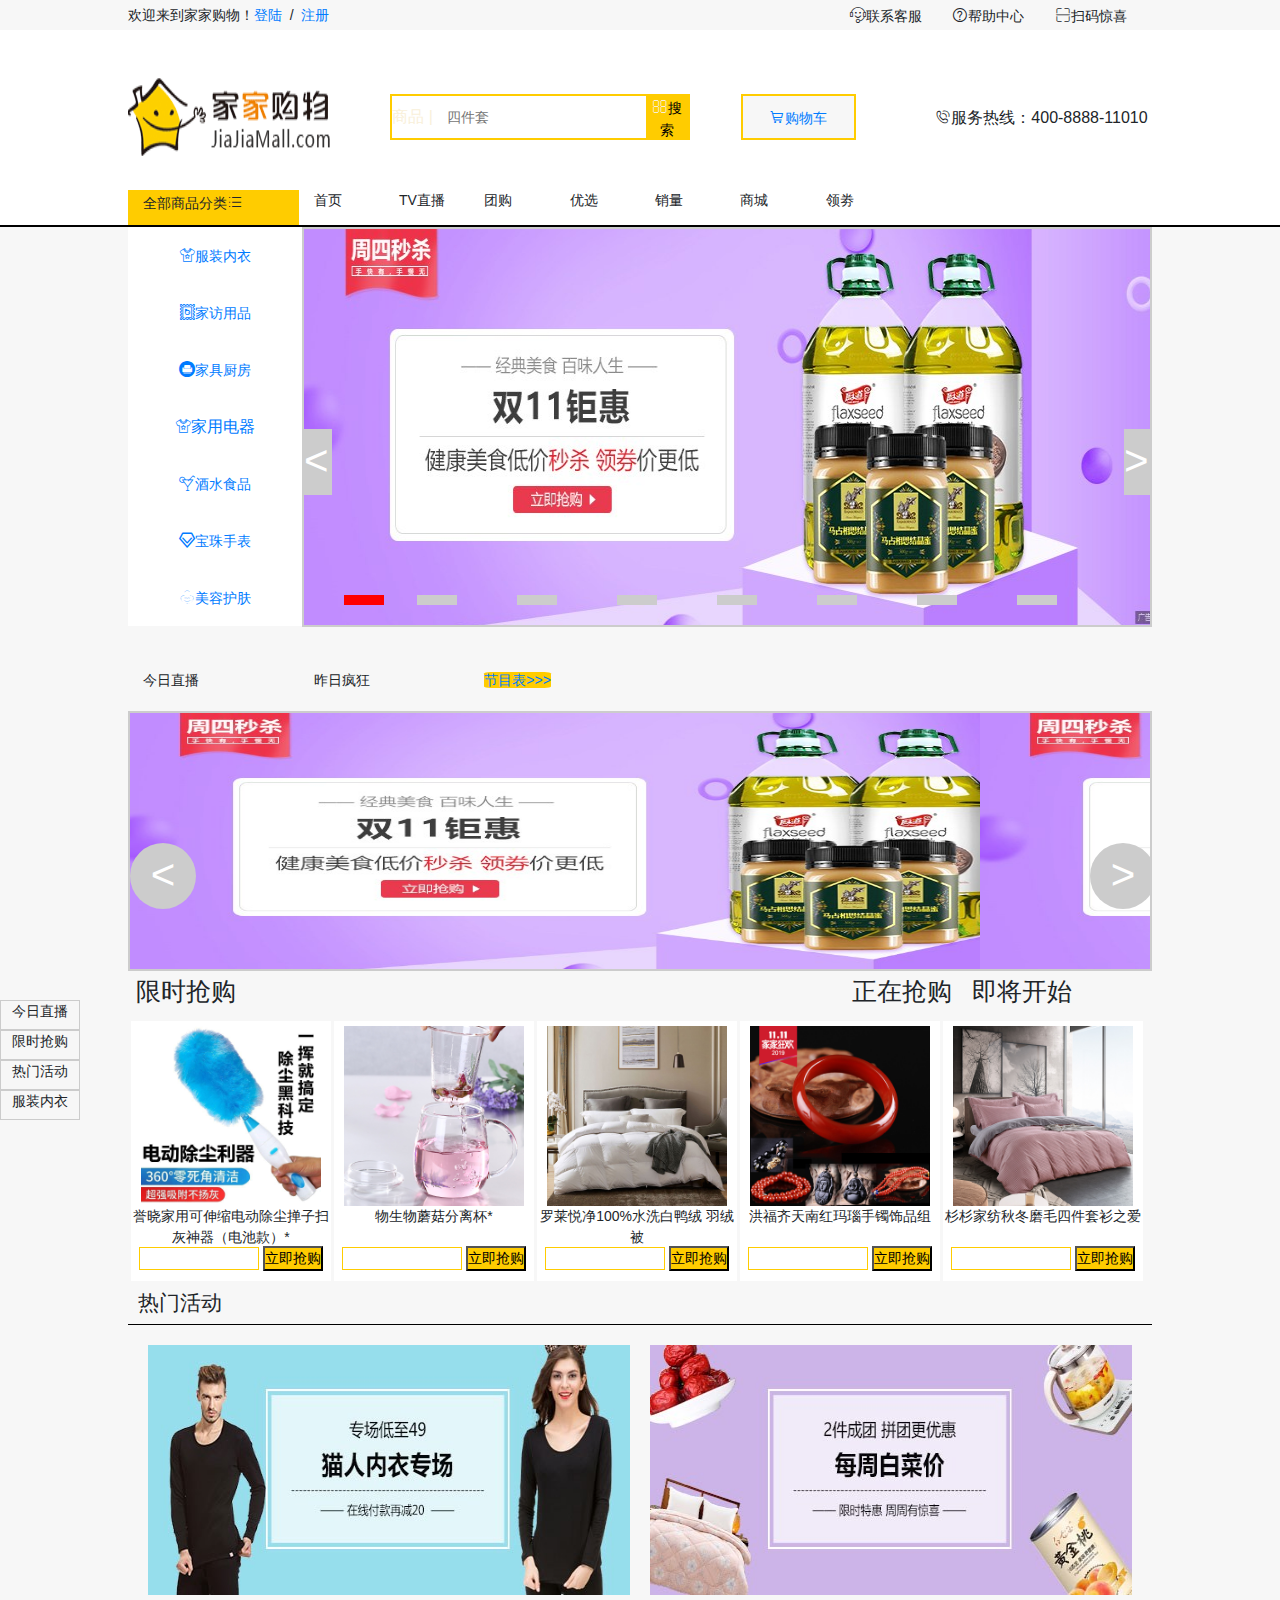
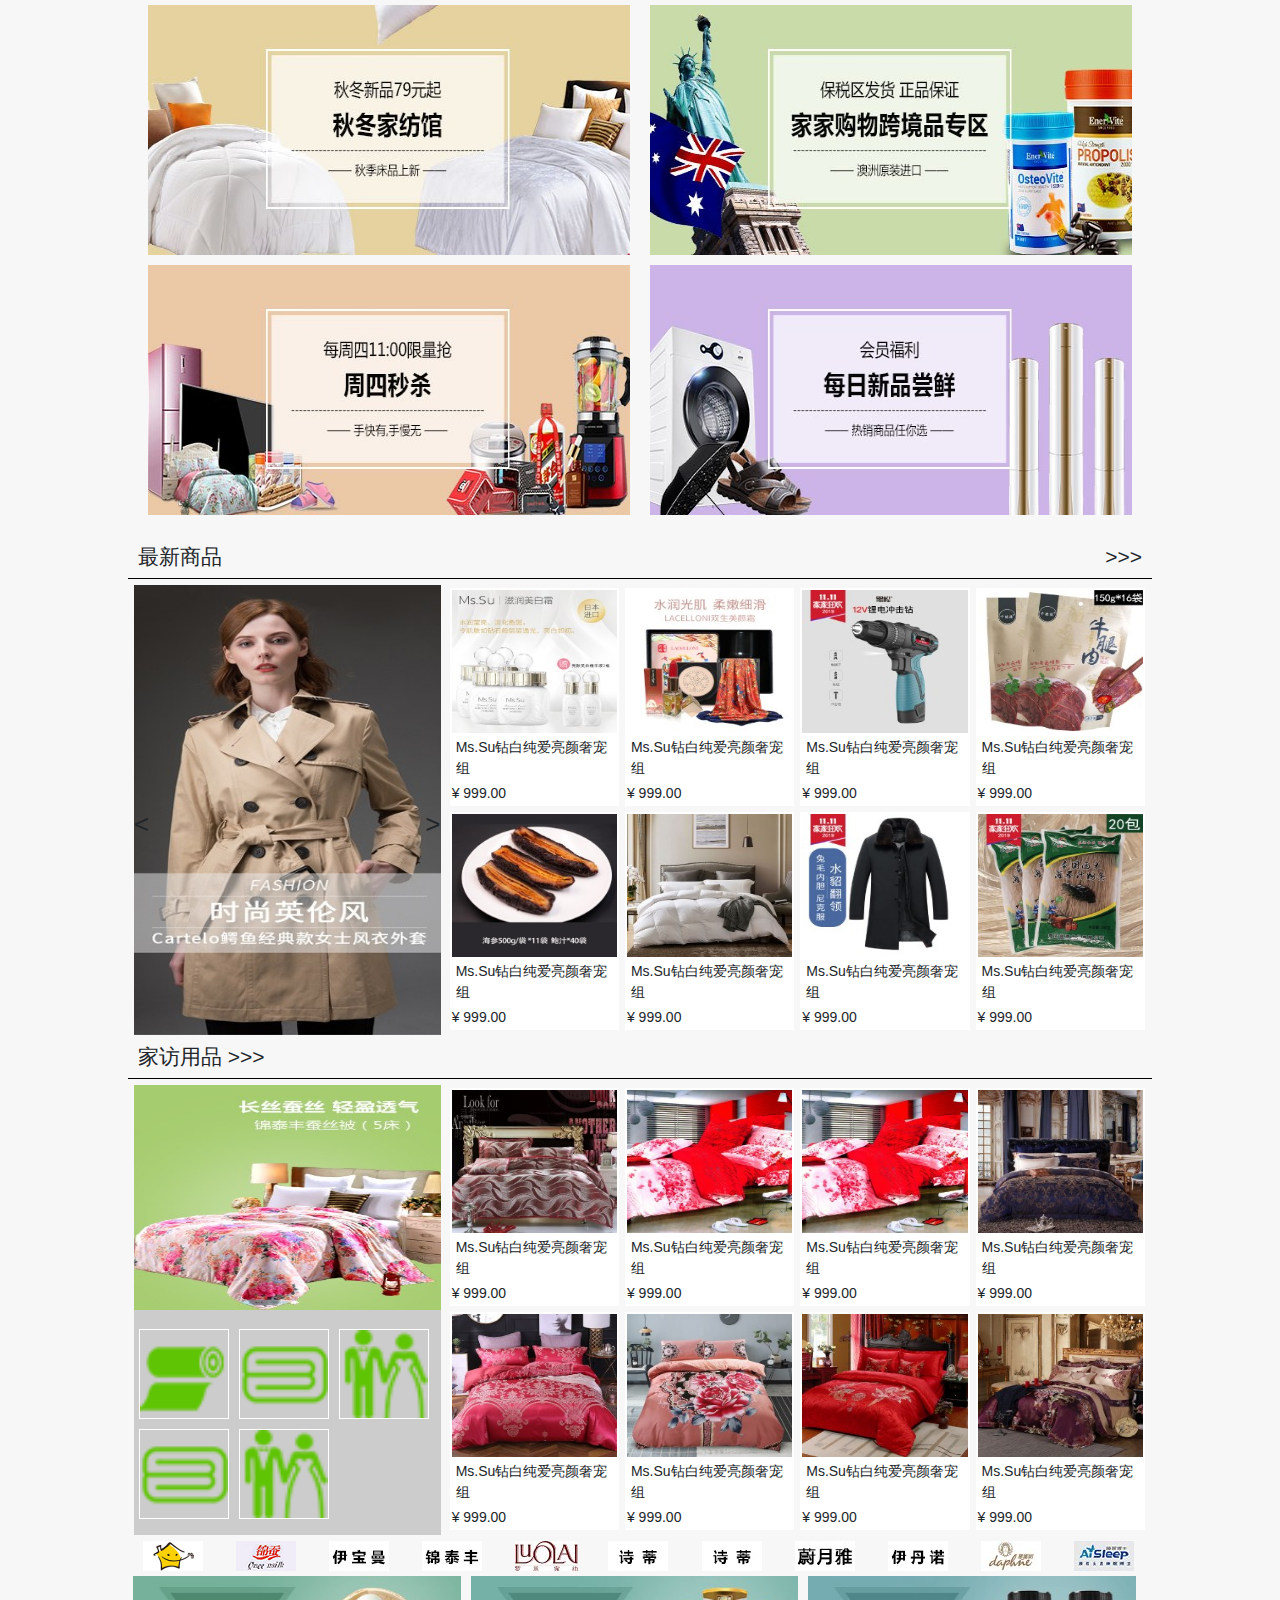
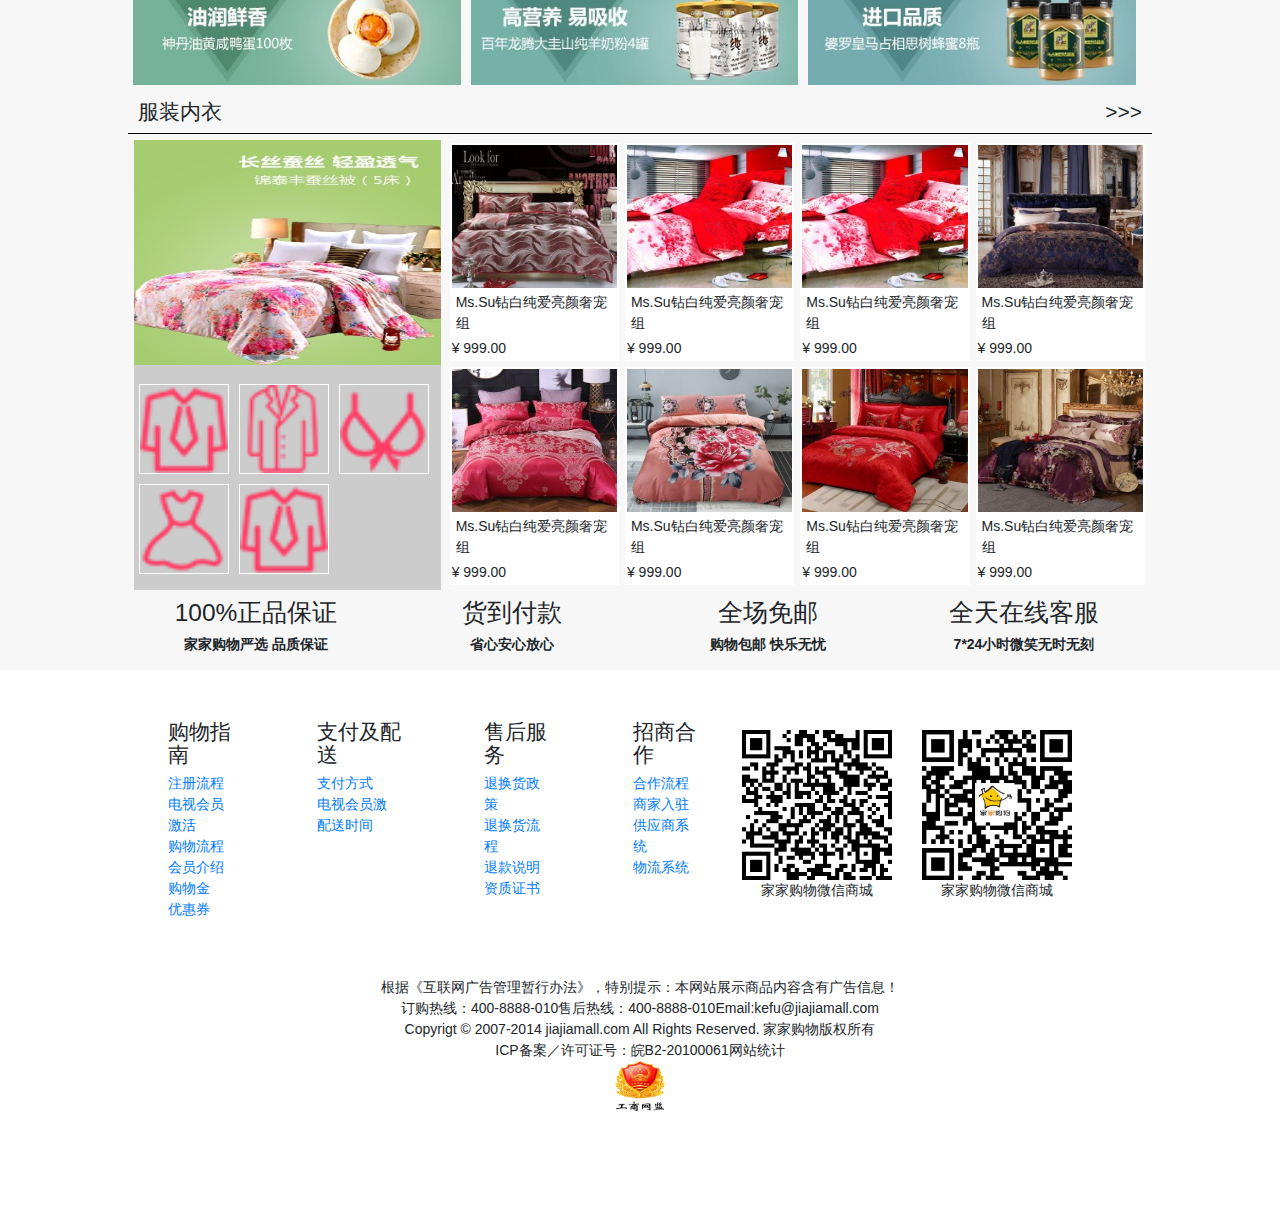
<file: jiajia/index.html>
<!DOCTYPE html>
<html lang="en">

<head>
    <meta charset="UTF-8">
    <meta name="viewport" content="width=device-width, initial-scale=1.0">
    <meta http-equiv="X-UA-Compatible" content="ie=edge">
    <title>index</title>
    <link rel="stylesheet" href="css/index.css">
    <link rel="stylesheet" href="css/bootstrap.css">
    <link rel="stylesheet" href="font_1m9sy6xb2ba/iconfont.css">
    <script src="js/jquery.js"></script>
    <script src="js/jquery.banner.1.2.js"></script>
</head>

<body>
    <!-- 顶部 -->
    <div class="topNav">
        <div class="cont">
            <p class="topUser">
                欢迎来到家家购物！<a href="lang.html">登陆</a>
                &nbsp;/&nbsp;
                <a href="loing.html">注册</a>
            </p>
            <ul class="topLeft">
                <li><i class="iconfont">&#xe637;</i>联系客服</li>
                <li><i class="iconfont">&#xe77c;</i>帮助中心</li>
                <li><i class="iconfont">&#xe65d;</i>扫码惊喜</li>
            </ul>
        </div>
    </div>
    <!-- 搜索框 -->
    <div class="cont  search sea">
        <img src="img/logo.png">
        <div class=" d1 ">
            <form>
                <span>商品<span>&nbsp;|</span></span>
                <input type="text" placeholder="四件套">
                <button type="submit">搜索</button>
            </form>
        </div>
        <span class="car"><a href="#"><i class="iconfont">&#xe63b;</i>购物车</a></span>
        <div class="tel">
            <i class="iconfont">&#xe605;</i><span>服务热线：400-8888-11010</span>
        </div>
    </div>
    <!-- 导航 -->
    <div class="nav cont">
        <div class="container w-100">
            <div class="row h-25 nas">
                <div class="col-2 cll  align-items-center">
                    <span>全部商品分类<i class="iconfont">&#xe650;</i></span>
                </div>
                <div class="col-1">
                    <p>首页</p>
                </div>
                <div class="col-1">
                    <p>TV直播</p>
                </div>
                <div class="col-1">
                    <p>团购</p>
                </div>
                <div class="col-1">
                    <p>优选</p>
                </div>
                <div class="col-1">
                    <p>销量</p>
                </div>
                <div class="col-1">
                    <p>商城</p>
                </div>
                <div class="col-1">
                    <p>领劵</p>
                </div>
            </div>
        </div>
    </div>
    <!-- 内容 -->
    <div class="work">
        <div class="cont">
            <div class="maiNav">
                <ul class="men">
                    <li>
                        <a href="#"> <i class="iconfont">&#xe65a;</i>服装内衣</a>
                        <div class="menL">
                            <span>女士服装：</span>
                            <dl>
                                <dt><span>|</span><a href="list.html">女士内衣</a></dt>
                                <dt><span>|</span><a href="list.html">女士连衣裙</a></dt>
                                <dt><span>|</span><a href="list.html">裤装</a></dt>
                                <dt><span>|</span><a href="list.html">休闲运动</a></dt>
                                <dt><span>|</span><a href="list.html">时尚女鞋</a></dt>
                                <dt><span>|</span><a href="list.html">潮流女装</a></dt>
                            </dl>
                            <div></div>
                            <span>男士服装：</span>
                            <dl>
                                <dt><span>|</span><a href="list.html">男士内衣</a></dt>
                                <dt><span>|</span><a href="list.html">女士连衣裙</a></dt>
                                <dt><span>|</span><a href="list.html">裤装</a></dt>
                                <dt><span>|</span><a href="list.html">休闲运动</a></dt>
                                <dt><span>|</span><a href="list.html">时尚女鞋</a></dt>
                                <dt><span>|</span><a href="list.html">潮流女装</a></dt>
                            </dl>

                        </div>
                    </li>
                    <li>
                        <a href="#"><i class="iconfont">&#xe604;</i>家访用品</a>
                        <div class="menL">
                            <span>床品套件：</span>
                            <dl>
                                <dt><span>|</span><a href="list.html">女士内衣</a></dt>
                                <dt><span>|</span><a href="list.html">女士连衣裙</a></dt>
                                <dt><span>|</span><a href="list.html">裤装</a></dt>
                                <dt><span>|</span><a href="list.html">休闲运动</a></dt>
                                <dt><span>|</span><a href="list.html">时尚女鞋</a></dt>
                                <dt><span>|</span><a href="list.html">潮流女装</a></dt>
                            </dl>
                            <div></div>
                            <span>被子被芯：</span>
                            <dl>
                                <dt><span>|</span><a href="list.html">男士内衣</a></dt>
                                <dt><span>|</span><a href="list.html">女士连衣裙</a></dt>
                                <dt><span>|</span><a href="list.html">裤装</a></dt>
                                <dt><span>|</span><a href="list.html">休闲运动</a></dt>
                                <dt><span>|</span><a href="list.html">时尚女鞋</a></dt>
                                <dt><span>|</span><a href="list.html">潮流女装</a></dt>
                            </dl>
                            <div></div>
                            <span>凉席套件：</span>
                            <dl>
                                <dt><span>|</span><a href="list.html">男士内衣</a></dt>
                                <dt><span>|</span><a href="list.html">女士连衣裙</a></dt>
                                <dt><span>|</span><a href="list.html">裤装</a></dt>
                                <dt><span>|</span><a href="list.html">休闲运动</a></dt>
                                <dt><span>|</span><a href="list.html">时尚女鞋</a></dt>
                                <dt><span>|</span><a href="list.html">潮流女装</a></dt>
                            </dl>

                        </div>
                    </li>
                    <li>
                        <a href="#"><i class="iconfont">&#xe616;</i>家具厨房</a>
                        <div class="menL">
                            <span>厨房家具：</span>
                            <dl>
                                <dt><span>|</span><a href="#">女士内衣</a></dt>
                                <dt><span>|</span><a href="#">女士连衣裙</a></dt>
                                <dt><span>|</span><a href="#">裤装</a></dt>
                                <dt><span>|</span><a href="#">休闲运动</a></dt>
                                <dt><span>|</span><a href="#">时尚女鞋</a></dt>
                                <dt><span>|</span><a href="#">潮流女装</a></dt>
                            </dl>
                            <div></div>
                            <span>办公用品：</span>
                            <dl>
                                <dt><span>|</span><a href="#">男士内衣</a></dt>
                                <dt><span>|</span><a href="#">女士连衣裙</a></dt>
                                <dt><span>|</span><a href="#">裤装</a></dt>
                                <dt><span>|</span><a href="#">休闲运动</a></dt>
                                <dt><span>|</span><a href="#">时尚女鞋</a></dt>
                                <dt><span>|</span><a href="#">潮流女装</a></dt>
                            </dl>
                            <div></div>
                            <span>代理服务：</span>
                            <dl>
                                <dt><span>|</span><a href="#">男士内衣</a></dt>
                                <dt><span>|</span><a href="#">女士连衣裙</a></dt>
                                <dt><span>|</span><a href="#">裤装</a></dt>
                                <dt><span>|</span><a href="#">休闲运动</a></dt>
                                <dt><span>|</span><a href="#">时尚女鞋</a></dt>
                                <dt><span>|</span><a href="#">潮流女装</a></dt>
                            </dl>
                            <div></div>
                            <span>汽车服务：</span>
                            <dl>
                                <dt><span>|</span><a href="#">男士内衣</a></dt>
                                <dt><span>|</span><a href="#">女士连衣裙</a></dt>
                                <dt><span>|</span><a href="#">裤装</a></dt>
                                <dt><span>|</span><a href="#">休闲运动</a></dt>
                                <dt><span>|</span><a href="#">时尚女鞋</a></dt>
                                <dt><span>|</span><a href="#">潮流女装</a></dt>
                            </dl>
                            <div></div>
                            <span>日常用品：</span>
                            <dl>
                                <dt><span>|</span><a href="#">男士内衣</a></dt>
                                <dt><span>|</span><a href="#">女士连衣裙</a></dt>
                                <dt><span>|</span><a href="#">裤装</a></dt>
                                <dt><span>|</span><a href="#">休闲运动</a></dt>
                                <dt><span>|</span><a href="#">时尚女鞋</a></dt>
                                <dt><span>|</span><a href="#">潮流女装</a></dt>
                            </dl>

                        </div>
                    </li>
                    <li>
                        <a href="#"><i class="iconfont">&#xe65a;家用电器</i></a>
                        <div class="menL">
                            <span>厨房家电：</span>
                            <dl>
                                <dt><span>|</span><a href="#">女士内衣</a></dt>
                                <dt><span>|</span><a href="#">女士连衣裙</a></dt>
                                <dt><span>|</span><a href="#">裤装</a></dt>
                                <dt><span>|</span><a href="#">休闲运动</a></dt>
                                <dt><span>|</span><a href="#">时尚女鞋</a></dt>
                                <dt><span>|</span><a href="#">潮流女装</a></dt>
                            </dl>
                            <div></div>
                            <span>生活家店：</span>
                            <dl>
                                <dt><span>|</span><a href="#">男士内衣</a></dt>
                                <dt><span>|</span><a href="#">女士连衣裙</a></dt>
                                <dt><span>|</span><a href="#">裤装</a></dt>
                                <dt><span>|</span><a href="#">休闲运动</a></dt>
                                <dt><span>|</span><a href="#">时尚女鞋</a></dt>
                                <dt><span>|</span><a href="#">潮流女装</a></dt>
                            </dl>
                            <div></div>
                            <span>健康生活：</span>
                            <dl>
                                <dt><span>|</span><a href="#">男士内衣</a></dt>
                                <dt><span>|</span><a href="#">女士连衣裙</a></dt>
                                <dt><span>|</span><a href="#">裤装</a></dt>
                                <dt><span>|</span><a href="#">休闲运动</a></dt>
                                <dt><span>|</span><a href="#">时尚女鞋</a></dt>
                                <dt><span>|</span><a href="#">潮流女装</a></dt>
                            </dl>
                            <div></div>
                            <span>手机数码：</span>
                            <dl>
                                <dt><span>|</span><a href="#">男士内衣</a></dt>
                                <dt><span>|</span><a href="#">女士连衣裙</a></dt>
                                <dt><span>|</span><a href="#">裤装</a></dt>
                                <dt><span>|</span><a href="#">休闲运动</a></dt>
                                <dt><span>|</span><a href="#">时尚女鞋</a></dt>
                                <dt><span>|</span><a href="#">潮流女装</a></dt>
                            </dl>


                        </div>
                    </li>
                    <li>
                        <a href="#"><i class="iconfont">&#xe640;</i>酒水食品</a>
                        <div class="menL">
                            <span>酒水饮料：</span>
                            <dl>
                                <dt><span>|</span><a href="#">女士内衣</a></dt>
                                <dt><span>|</span><a href="#">女士连衣裙</a></dt>
                                <dt><span>|</span><a href="#">裤装</a></dt>
                                <dt><span>|</span><a href="#">休闲运动</a></dt>
                                <dt><span>|</span><a href="#">时尚女鞋</a></dt>
                                <dt><span>|</span><a href="#">潮流女装</a></dt>
                            </dl>
                            <div></div>
                            <span>健康食品：</span>
                            <dl>
                                <dt><span>|</span><a href="#">男士内衣</a></dt>
                                <dt><span>|</span><a href="#">女士连衣裙</a></dt>
                                <dt><span>|</span><a href="#">裤装</a></dt>
                                <dt><span>|</span><a href="#">休闲运动</a></dt>
                                <dt><span>|</span><a href="#">时尚女鞋</a></dt>
                                <dt><span>|</span><a href="#">潮流女装</a></dt>
                            </dl>

                        </div>
                    </li>
                    <li>
                        <a href="#"><i class="iconfont">&#xe621;</i>宝珠手表</a>
                        <div class="menL">
                            <span>木质手串：</span>
                            <dl>
                                <dt><span>|</span><a href="#">女士内衣</a></dt>
                                <dt><span>|</span><a href="#">女士连衣裙</a></dt>
                                <dt><span>|</span><a href="#">裤装</a></dt>
                                <dt><span>|</span><a href="#">休闲运动</a></dt>
                                <dt><span>|</span><a href="#">时尚女鞋</a></dt>
                                <dt><span>|</span><a href="#">潮流女装</a></dt>
                            </dl>
                            <div></div>
                            <span>收藏品：</span>
                            <dl>
                                <dt><span>|</span><a href="#">男士内衣</a></dt>
                                <dt><span>|</span><a href="#">女士连衣裙</a></dt>
                                <dt><span>|</span><a href="#">裤装</a></dt>
                                <dt><span>|</span><a href="#">休闲运动</a></dt>
                                <dt><span>|</span><a href="#">时尚女鞋</a></dt>
                                <dt><span>|</span><a href="#">潮流女装</a></dt>
                            </dl>

                        </div>
                    </li>
                    <li>
                        <a href="#"><i class="iconfont">&#xe63f;</i>美容护肤</a>
                        <div class="menL">
                            <span>面部护理：</span>
                            <dl>
                                <dt><span>|</span><a href="#">女士内衣</a></dt>
                                <dt><span>|</span><a href="#">女士连衣裙</a></dt>
                                <dt><span>|</span><a href="#">裤装</a></dt>
                                <dt><span>|</span><a href="#">休闲运动</a></dt>
                                <dt><span>|</span><a href="#">时尚女鞋</a></dt>
                                <dt><span>|</span><a href="#">潮流女装</a></dt>
                            </dl>
                            <div></div>
                            <span>身体护理：</span>
                            <dl>
                                <dt><span>|</span><a href="#">男士内衣</a></dt>
                                <dt><span>|</span><a href="#">女士连衣裙</a></dt>
                                <dt><span>|</span><a href="#">裤装</a></dt>
                                <dt><span>|</span><a href="#">休闲运动</a></dt>
                                <dt><span>|</span><a href="#">时尚女鞋</a></dt>
                                <dt><span>|</span><a href="#">潮流女装</a></dt>
                            </dl>

                        </div>
                    </li>
                </ul>

                <div class="bans">

                    <img src="img/banner1.jpg">
                    <img src="img/banner2.jpg">
                    <img src="img/banner3.jpg">
                    <img src="img/banner4.jpg">
                    <img src="img/banner5.jpg">
                    <img src="img/banner6.jpg">
                    <img src="img/banner7.jpg">
                    <img src="img/banner1.jpg">
                    <div class="baSub">
                        <div class="bansLeft">
                            &lt;
                        </div>
                        <div class="bansRight">
                            &gt;
                        </div>
                    </div>

                </div>

            </div>
            <div class="container">
                <div class="row  work-list wei">
                    <div class="col-2"><span>今日直播</span></div>
                    <div class="col-2"><span>昨日疯狂</span></div>
                    <div class="col-2"><span class="list-1"><a href="#">节目表&gt;&gt;&gt;</a></span></div>
                </div>
            </div>
            <div class="bans1">
                <img src="img/banner1.jpg">
                <img src="img/banner2.jpg">
                <img src="img/banner3.jpg">
                <img src="img/banner4.jpg">
                <img src="img/banner5.jpg">
                <img src="img/banner6.jpg">
                <img src="img/banner7.jpg">
                <img src="img/banner1.jpg">
                <div class="baSub">
                    <div class="bans1Left">
                        &lt;
                    </div>
                    <div class="bans1Right">
                        &gt;
                    </div>
                </div>
            </div>
            <div class="buy">
                <div class="buy-left">
                    <h3 class="wei">限时抢购</h3>
                </div>
                <div class="buy-right">
                    <h3>正在抢购</h3>
                    <h3>即将开始</h3>
                </div>
            </div>
            <div class="bus">
                <div>
                    <img src="img/bus01.jpg">
                    <p>
                        誉晓家用可伸缩电动除尘掸子扫灰神器（电池款）*
                    </p>
                    <span>
                        <input type="text">
                        <input type="submit" value="立即抢购">
                    </span>
                </div>
                <div>
                    <img src="img/bus02.jpg">
                    <p>
                        物生物蘑菇分离杯*
                    </p>
                    <span>
                        <input type="text">
                        <input type="submit" value="立即抢购">
                    </span>
                </div>
                <div>
                    <img src="img/bus03.jpg">
                    <p>
                        罗莱悦净100%水洗白鸭绒 羽绒被
                    </p>
                    <span>
                        <input type="text">
                        <input type="submit" value="立即抢购">
                    </span>
                </div>
                <div>
                    <img src="img/bus04.jpg">
                    <p>
                        洪福齐天南红玛瑙手镯饰品组
                    </p>
                    <span>
                        <input type="text">
                        <input type="submit" value="立即抢购">
                    </span>
                </div>
                <div>
                    <img src="img/bus05.jpg">
                    <p>
                        杉杉家纺秋冬磨毛四件套衫之爱
                    </p>
                    <span>
                        <input type="text">
                        <input type="submit" value="立即抢购">
                    </span>
                </div>
            </div>
            <h4 class="wei">热门活动</h4>
            <div class="but">
                <ul>
                    <li><img src="img/but01.jpg"></li>
                    <li><img src="img/but02.jpg"></li>
                    <li><img src="img/but03.jpg"></li>
                    <li><img src="img/but04.jpg"></li>
                    <li><img src="img/but05.jpg"></li>
                    <li><img src="img/but06.jpg"></li>
                </ul>
            </div>
            <div class="buq">
                <h4>最新商品 <span>&gt;&gt;&gt;</span></h4>
                <div class="buq-s">
                    <div class="buq-left">
                        <img src="img/buq-left01.jpg">
                        <img src="img/buq-left02.jpg">
                        <img src="img/buq-left03.jpg">
                        <div class="buq-left-sub">
                            &lt;
                        </div>
                        <div class="buq-right-sub">
                            &gt;
                        </div>
                    </div>
                    <div class="buq-right">
                        <ul>
                            <li>
                                <img src="img/buq01.jpg">
                                <p>Ms.Su钻白纯爱亮颜奢宠组</p>
                                <span>¥ 999.00</span>
                            </li>
                            <li>
                                <img src="img/buq02.jpg">
                                <p>Ms.Su钻白纯爱亮颜奢宠组</p>
                                <span>¥ 999.00</span>
                            </li>
                            <li>
                                <img src="img/buq03.jpg">
                                <p>Ms.Su钻白纯爱亮颜奢宠组</p>
                                <span>¥ 999.00</span>
                            </li>
                            <li>
                                <img src="img/buq04.jpg">
                                <p>Ms.Su钻白纯爱亮颜奢宠组</p>
                                <span>¥ 999.00</span>
                            </li>
                            <li>
                                <img src="img/buq05.jpg">
                                <p>Ms.Su钻白纯爱亮颜奢宠组</p>
                                <span>¥ 999.00</span>
                            </li>
                            <li>
                                <img src="img/buq06.jpg">
                                <p>Ms.Su钻白纯爱亮颜奢宠组</p>
                                <span>¥ 999.00</span>
                            </li>
                            <li>
                                <img src="img/buq07.jpg">
                                <p>Ms.Su钻白纯爱亮颜奢宠组</p>
                                <span>¥ 999.00</span>
                            </li>
                            <li>
                                <img src="img/buq08.jpg">
                                <p>Ms.Su钻白纯爱亮颜奢宠组</p>
                                <span>¥ 999.00</span>
                            </li>
                        </ul>

                    </div>
                </div>

            </div>
            <div>
                <h4 class="wei">家访用品 <span>&gt;&gt;&gt;</span></h4>
                <div class="buq-s">
                    <div class="buw-left ">
                        <div class="buw-banns">
                            <img src="img/buw-left01.jpg">
                            <img src="img/buw-left02.jpg">
                            <img src="img/buw-left03.jpg">
                            <div class="buw-left-left">
                                &lt;
                            </div>
                            <div class="buw-left-right">
                                &gt;
                            </div>

                        </div>
                        <div class="buw-bottom">
                            <ul>
                                <li><img src="img/buw-bottom01.png" alt=""></li>
                                <li><img src="img/buw-bottom02.png" alt=""></li>
                                <li><img src="img/buw-bottom03.png" alt=""></li>
                                <li><img src="img/buw-bottom02.png" alt=""></li>
                                <li><img src="img/buw-bottom03.png" alt=""></li>
                            </ul>
                        </div>

                    </div>
                    <div class="buq-right">
                        <ul>
                            <li>
                                <img src="img/buw-right01.jpg">
                                <p>Ms.Su钻白纯爱亮颜奢宠组</p>
                                <span>¥ 999.00</span>
                            </li>
                            <li>
                                <img src="img/buw-right02.jpg">
                                <p>Ms.Su钻白纯爱亮颜奢宠组</p>
                                <span>¥ 999.00</span>
                            </li>
                            <li>
                                <img src="img/buw-right03.jpg">
                                <p>Ms.Su钻白纯爱亮颜奢宠组</p>
                                <span>¥ 999.00</span>
                            </li>
                            <li>
                                <img src="img/buw-right04.jpg">
                                <p>Ms.Su钻白纯爱亮颜奢宠组</p>
                                <span>¥ 999.00</span>
                            </li>
                            <li>
                                <img src="img/buw-right05.jpg">
                                <p>Ms.Su钻白纯爱亮颜奢宠组</p>
                                <span>¥ 999.00</span>
                            </li>
                            <li>
                                <img src="img/buw-right06.jpg">
                                <p>Ms.Su钻白纯爱亮颜奢宠组</p>
                                <span>¥ 999.00</span>
                            </li>
                            <li>
                                <img src="img/buw-right07.jpg">
                                <p>Ms.Su钻白纯爱亮颜奢宠组</p>
                                <span>¥ 999.00</span>
                            </li>
                            <li>
                                <img src="img/buw-right08.jpg">
                                <p>Ms.Su钻白纯爱亮颜奢宠组</p>
                                <span>¥ 999.00</span>
                            </li>
                        </ul>

                    </div>
                </div>
                <div class="brandList container">
                    <div class="row">
                        <div class="col"><img src="img/bannerList01.jpg"></div>
                        <div class="col"><img src="img/bannerList02.jpg"></div>
                        <div class="col"><img src="img/bannerList03.jpg"></div>
                        <div class="col"><img src="img/bannerList04.jpg"></div>
                        <div class="col"><img src="img/bannerList05.jpg"></div>
                        <div class="col"><img src="img/bannerList06.jpg"></div>
                        <div class="col"><img src="img/bannerList07.jpg"></div>
                        <div class="col"><img src="img/bannerList08.jpg"></div>
                        <div class="col"><img src="img/bannerList09.jpg"></div>
                        <div class="col"><img src="img/bannerList10.jpg"></div>
                        <div class="col"><img src="img/bannerList11.jpg"></div>
                    </div>
                    <div class="row brandList-foot">
                        <div class="w-100">
                            <img src="img/bannerList001.jpg">
                            <img src="img/bannerList002.jpg">
                            <img src="img/bannerList003.jpg">

                        </div>
                    </div>

                </div>
                <div class="buq">
                    <h4 class="wei">服装内衣 <span>&gt;&gt;&gt;</span></h4>
                    <div class="buq-s">
                        <div class="buw-left ">
                            <div class="buw-s-banns">
                                <img src="img/buw-left01.jpg">
                                <img src="img/buw-left02.jpg">
                                <img src="img/buw-left03.jpg">

                            </div>
                            <div class="buw-bottom">
                                <ul>
                                    <li><img src="img/buw-s-banns01.png" alt=""></li>
                                    <li><img src="img/buw-s-banns02.png" alt=""></li>
                                    <li><img src="img/buw-s-banns03.png" alt=""></li>
                                    <li><img src="img/buw-s-banns04.png" alt=""></li>
                                    <li><img src="img/buw-s-banns01.png" alt=""></li>
                                </ul>
                            </div>

                        </div>
                        <div class="buq-right">
                            <ul>
                                <li>
                                    <img src="img/buw-right01.jpg">
                                    <p>Ms.Su钻白纯爱亮颜奢宠组</p>
                                    <span>¥ 999.00</span>
                                </li>
                                <li>
                                    <img src="img/buw-right02.jpg">
                                    <p>Ms.Su钻白纯爱亮颜奢宠组</p>
                                    <span>¥ 999.00</span>
                                </li>
                                <li>
                                    <img src="img/buw-right03.jpg">
                                    <p>Ms.Su钻白纯爱亮颜奢宠组</p>
                                    <span>¥ 999.00</span>
                                </li>
                                <li>
                                    <img src="img/buw-right04.jpg">
                                    <p>Ms.Su钻白纯爱亮颜奢宠组</p>
                                    <span>¥ 999.00</span>
                                </li>
                                <li>
                                    <img src="img/buw-right05.jpg">
                                    <p>Ms.Su钻白纯爱亮颜奢宠组</p>
                                    <span>¥ 999.00</span>
                                </li>
                                <li>
                                    <img src="img/buw-right06.jpg">
                                    <p>Ms.Su钻白纯爱亮颜奢宠组</p>
                                    <span>¥ 999.00</span>
                                </li>
                                <li>
                                    <img src="img/buw-right07.jpg">
                                    <p>Ms.Su钻白纯爱亮颜奢宠组</p>
                                    <span>¥ 999.00</span>
                                </li>
                                <li>
                                    <img src="img/buw-right08.jpg">
                                    <p>Ms.Su钻白纯爱亮颜奢宠组</p>
                                    <span>¥ 999.00</span>
                                </li>
                            </ul>
                        </div>
                    </div>
                </div>


            </div>
        </div>

    </div>
    <div class="footer">
        <dl class="cont">
            <dt>
                <h3> 100%正品保证</h3>
                <p>家家购物严选 品质保证</p>
            </dt>
            <dt>
                <h3> 货到付款</h3>
                <p>省心安心放心</p>
            </dt>
            <dt>
                <h3> 全场免邮</h3>
                <p>购物包邮 快乐无忧</p>
            </dt>
            <dt>
                <h3> 全天在线客服</h3>
                <p>7*24小时微笑无时无刻</p>
            </dt>
        </dl>
    </div>




    
    <div class="foot">
        <div class="cont">
            <div class="foot-top">
                <div class="foot-top-left">
                    <ul>
                        <li>
                            <h4>购物指南</h4>
                        </li>
                        <li><a href="#">注册流程</a></li>
                        <li><a href="#">电视会员激活</a></li>
                        <li><a href="#">购物流程</a></li>
                        <li><a href="#"> 会员介绍</a></li>
                        <li><a href="#"> 购物金</a></li>
                        <li><a href="#"> 优惠券</a></li>
                    </ul>
                    <ul>
                        <li>
                            <h4>支付及配送</h4>
                        </li>
                        <li><a href="#">支付方式</a></li>
                        <li><a href="#">电视会员激</a></li>
                        <li><a href="#"> 配送时间</a></li>
                    </ul>
                    <ul>
                        <li>
                            <h4>售后服务</h4>
                        </li>
                        <li><a href="#">退换货政策</a></li>
                        <li><a href="#">退换货流程</a></li>
                        <li><a href="#">退款说明</a></li>
                        <li><a href="#"> 资质证书</a></li>
                    </ul>
                    <ul>
                        <li>
                            <h4>招商合作</h4>
                        </li>
                        <li><a href="#">合作流程</a></li>
                        <li><a href="#">商家入驻</a></li>
                        <li><a href="#">供应商系统</a></li>
                        <li><a href="#"> 物流系统</a></li>
                    </ul>
                </div>
                <div class="foot-top-right">
                    <div class="foot-top-right-left">
                        <img src="img/ewm.png">
                        <p>家家购物微信商城</p>
                    </div>
                    <div class="foot-top-right-right">
                        <img src="img/app.png">
                        <p>家家购物微信商城</p>
                    </div>

                </div>

            </div>
            <div class="foot-bottom">
                <!-- <ul>
                    <li>关于家家购物<span>|</span></li>
                    <li>家家购物<span>|</span></li>
                    <li>人才招聘<span>|</span></li>
                    <li>网站声明<span>|</span></li>
                    <li>个人隐私保护<span>|</span></li>
                    <li>联系我们<span>|</span></li>
                </ul> -->
                <p>根据《互联网广告管理暂行办法》，特别提示：本网站展示商品内容含有广告信息！</p>

                <p>订购热线：400-8888-010售后热线：400-8888-010Email:kefu@jiajiamall.com</p>

                <p>Copyrigt © 2007-2014 jiajiamall.com All Rights Reserved. 家家购物版权所有</p>

                <p>ICP备案／许可证号：皖B2-20100061网站统计</p>
                <img src="img/gswj.jpg">

            </div>

        </div>
    </div>
    <div class="floor">
        <ul>
            <li>今日直播</li>
            <li>限时抢购</li>
            <li>热门活动</li>
            <li>服装内衣</li>
        </ul>

    </div>

</body>
<script src="js/index.js"></script>

</html>
</file>
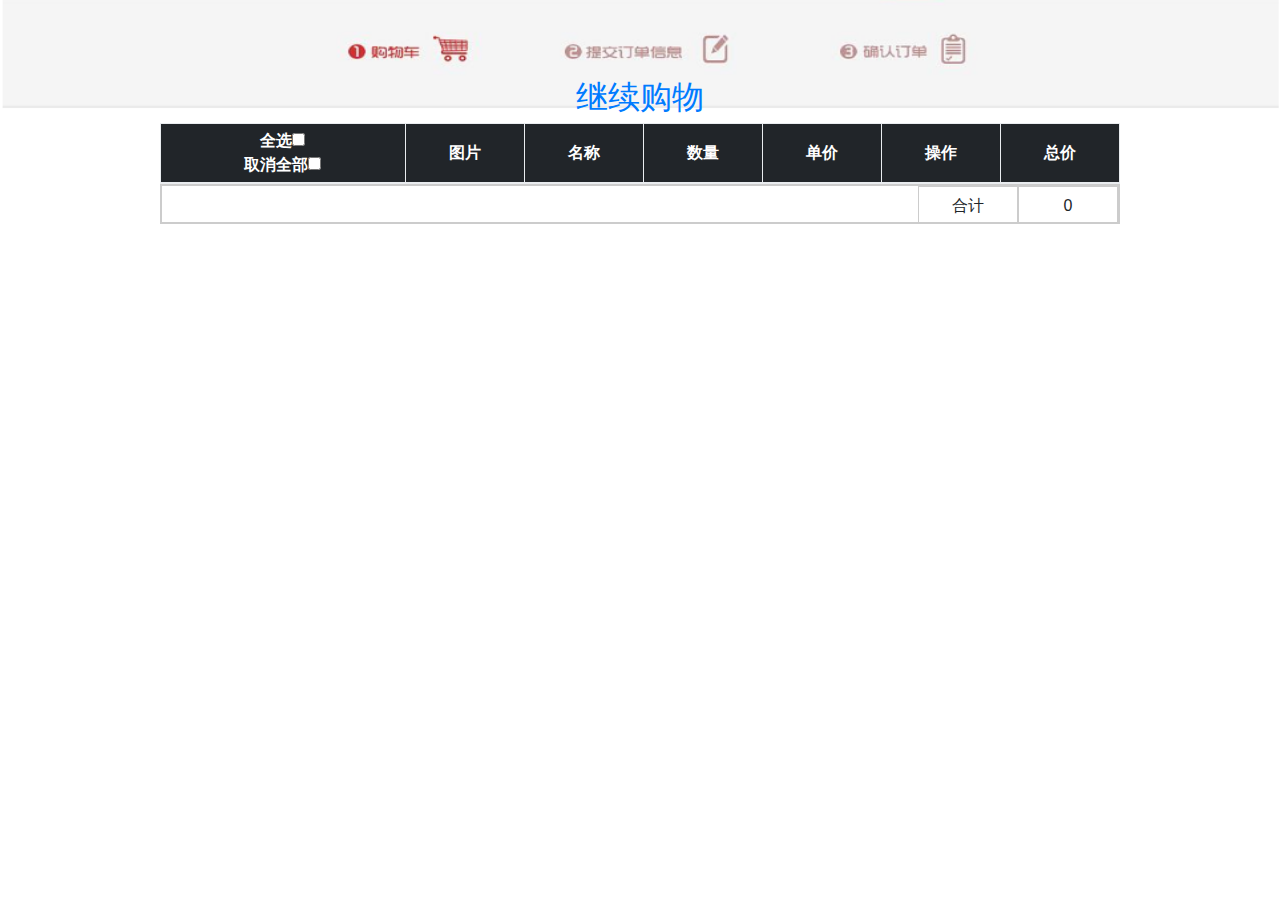
<file: jiajia/car.html>
<!DOCTYPE html>
<html lang="en">

<head>
    <meta charset="UTF-8">
    <meta name="viewport" content="width=device-width, initial-scale=1.0">
    <meta http-equiv="X-UA-Compatible" content="ie=edge">
    <title>Document</title>
    <script src="js/jquery.js"></script>
    <style>
       
    </style>
    <link rel="stylesheet" href="css/bootstrap.css">
    <link rel="stylesheet" href="css/car.css">
</head>
<body>
    <div class="_nav">
        <img src="img/logo4.png" alt="">
    </div>
    <h2><a href="list.html">继续购物</a></h2>
    <table class="table table-bordered thead-inverse  table-striped text-center  table-sm w-75 m-auto ">
        <thead>
            <tr>
                <th>全选<input type="checkbox" class="cheA"><br />
                    取消全部<input type="checkbox" class="che"></th>
                <th>图片</th>
                <th>名称</th>
                <th>数量</th>
                <th>单价</th>
                <th>操作</th>
                <th>总价</th>
            </tr>
        </thead>
        <tbody>
        </tbody>
    </table>
    <div class="foot w-75 ">
        <span class="sun">0</span><span>合计</span>
    </div>
</body>
<script src="js/car.js"></script>
</html>
</file>
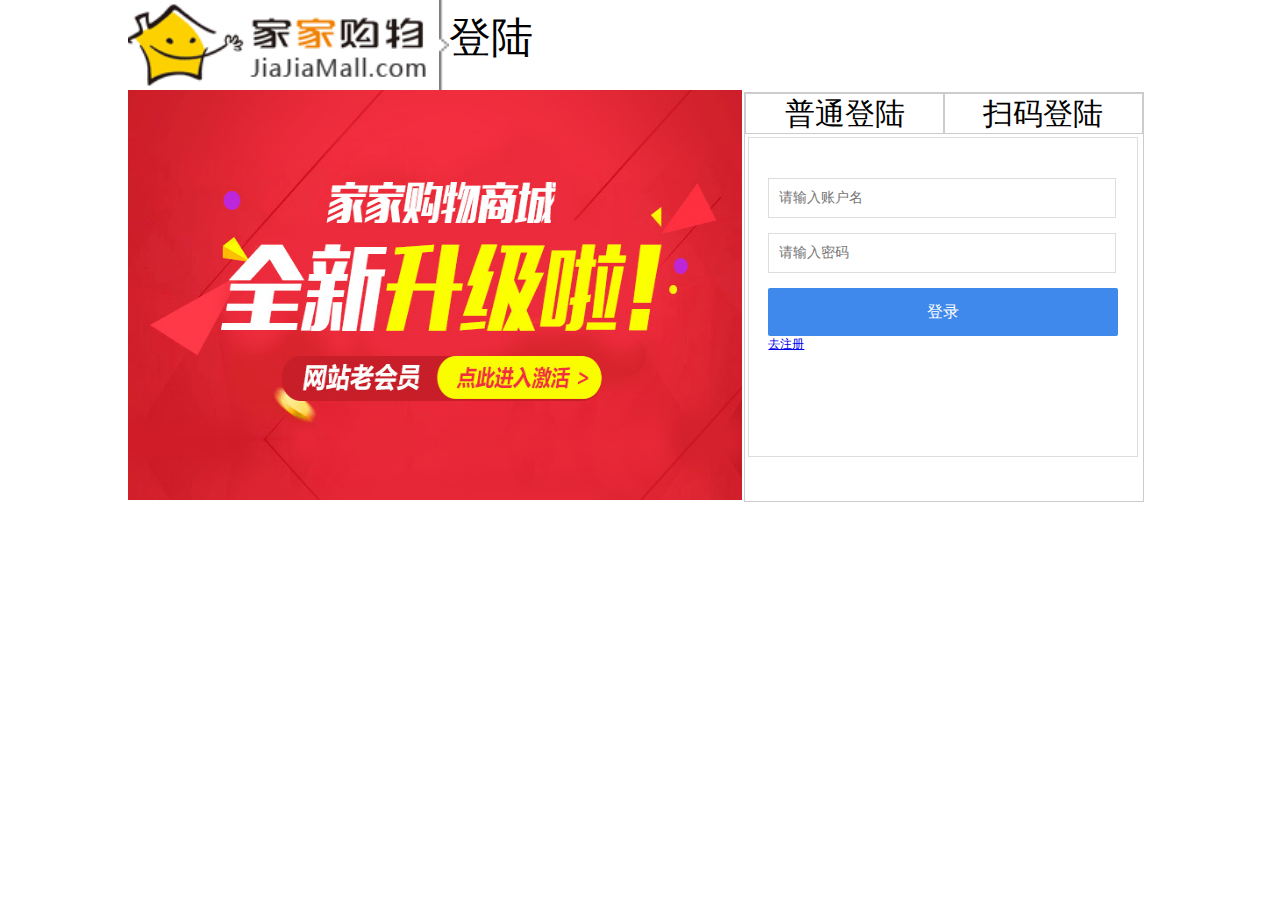
<file: jiajia/lang.html>
<!DOCTYPE html>
<html lang="en">
<head>
    <meta charset="UTF-8">
    <meta name="viewport" content="width=device-width, initial-scale=1.0">
    <meta http-equiv="X-UA-Compatible" content="ie=edge">
    <title>Document</title>
     <link rel="stylesheet" href="css/lang.css">
     <link rel="stylesheet" href="css/index.css">
     <!-- <script src="js/index.js"></script> -->
     <script src="js/jquery.js"></script>
    
</head>
<body>
    <div class="login cont">
        <img src="img/logo.png">
        <img src="img/logo3.png">
        <span>登陆</span>
    </div>
    <div class="lang-work cont">
        <div class="lang-work-left">
            <img src="img/lang.jpg" >

        </div>
        <div class="lang-work-right">
            <ul>
                <li>普通登陆</li>
                <li>扫码登陆</li>
            </ul>
           <div class="box">
               <div id="error_box"></div>
               <div class="input_box">
                   <input type="text" placeholder="请输入账户名" id="uname" />
               </div>
               <div class="input_box">
                   <input type="password" placeholder="请输入密码" id="upass" />
               </div>
               <div class="input_box">
                   <a href="index.html"><button onclick="fnLogin()">登录</button></a>
                   <a href="loing.html">去注册</a>
               </div>
           </div>
        </div>


    </div>
     <div class="foot">

     </div>
</body>
 <script src="js/login.js"></script>
</html>
</file>
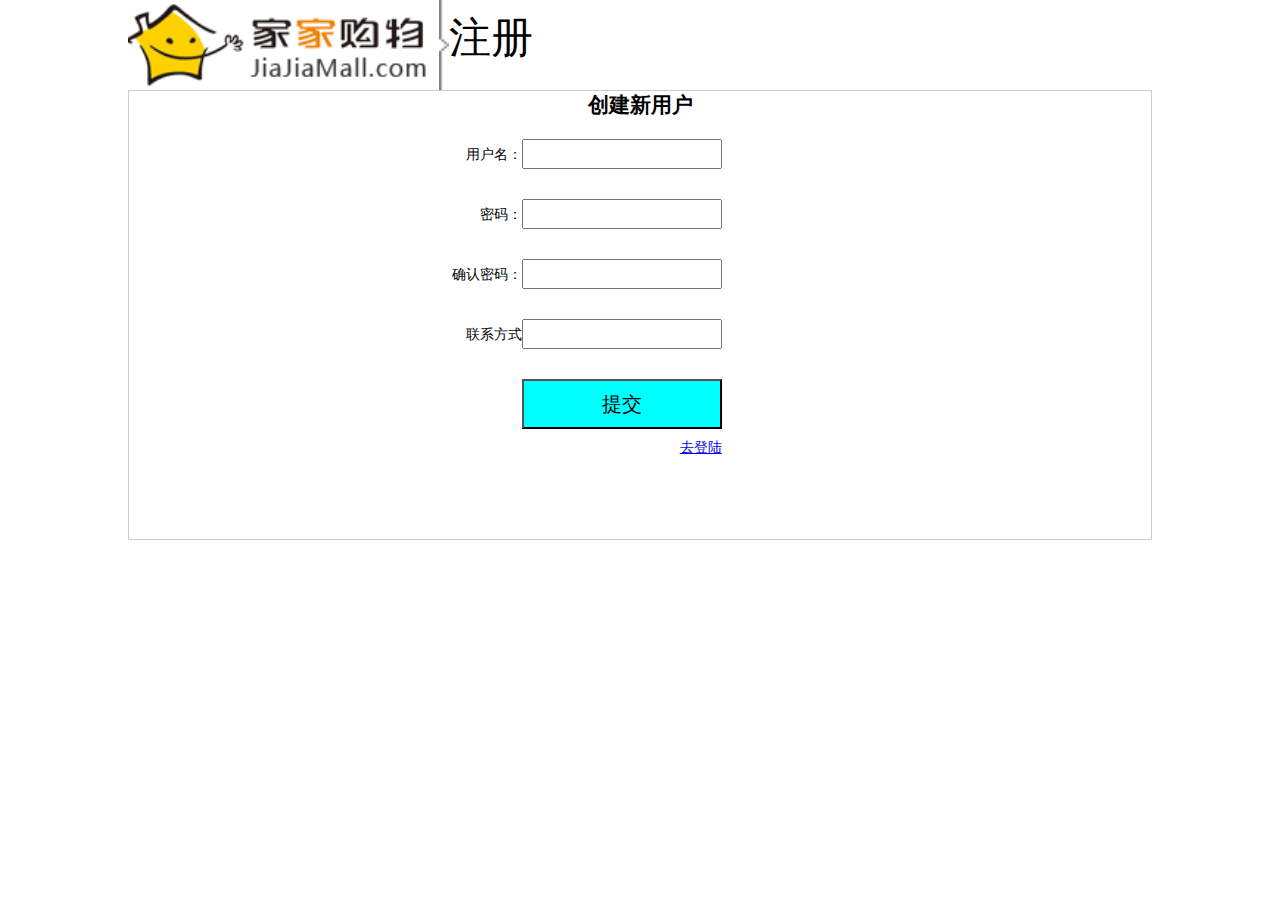
<file: jiajia/loing.html>
<!DOCTYPE html>
<html lang="en">

<head>
    <meta charset="UTF-8">
    <meta name="viewport" content="width=device-width, initial-scale=1.0">
    <meta http-equiv="X-UA-Compatible" content="ie=edge">
    <title>Document</title>
    <link rel="stylesheet" href="css/login.css">
    <link rel="stylesheet" href="css/index.css">
    <script src="js/jquery.js"></script>
    <script src="js/jquery.validate.js"></script>
</head>

<body>
    <div class="login cont">
        <img src="img/logo.png">
        <img src="img/logo3.png">
        <span>注册</span>
    </div>
    <div class="loIng cont">
        <h2>创建新用户</h2>
        <div class="post">
            <ul>
                <li>用户名：<input type="text" id="user"><br/>
                    <span></span></li>
                <li>密码：<input type="password" id="pass"><br/>
                    <span></span></li>
                <li>确认密码：<input type="password" id="pas"><br/>
                    <span></span> </li>
                <li>联系方式<input type="text" id="tel"><br/>
                    <span></span> </li>
                <li><button  class="sub">提交</button></li>
                <li><a href="lang.html">去登陆</a></li>

            </ul>
        </div>
    </div>
    <div class="foot">

    </div>

</body>
<script src="js/loing.js">
</script>

</html>
</file>
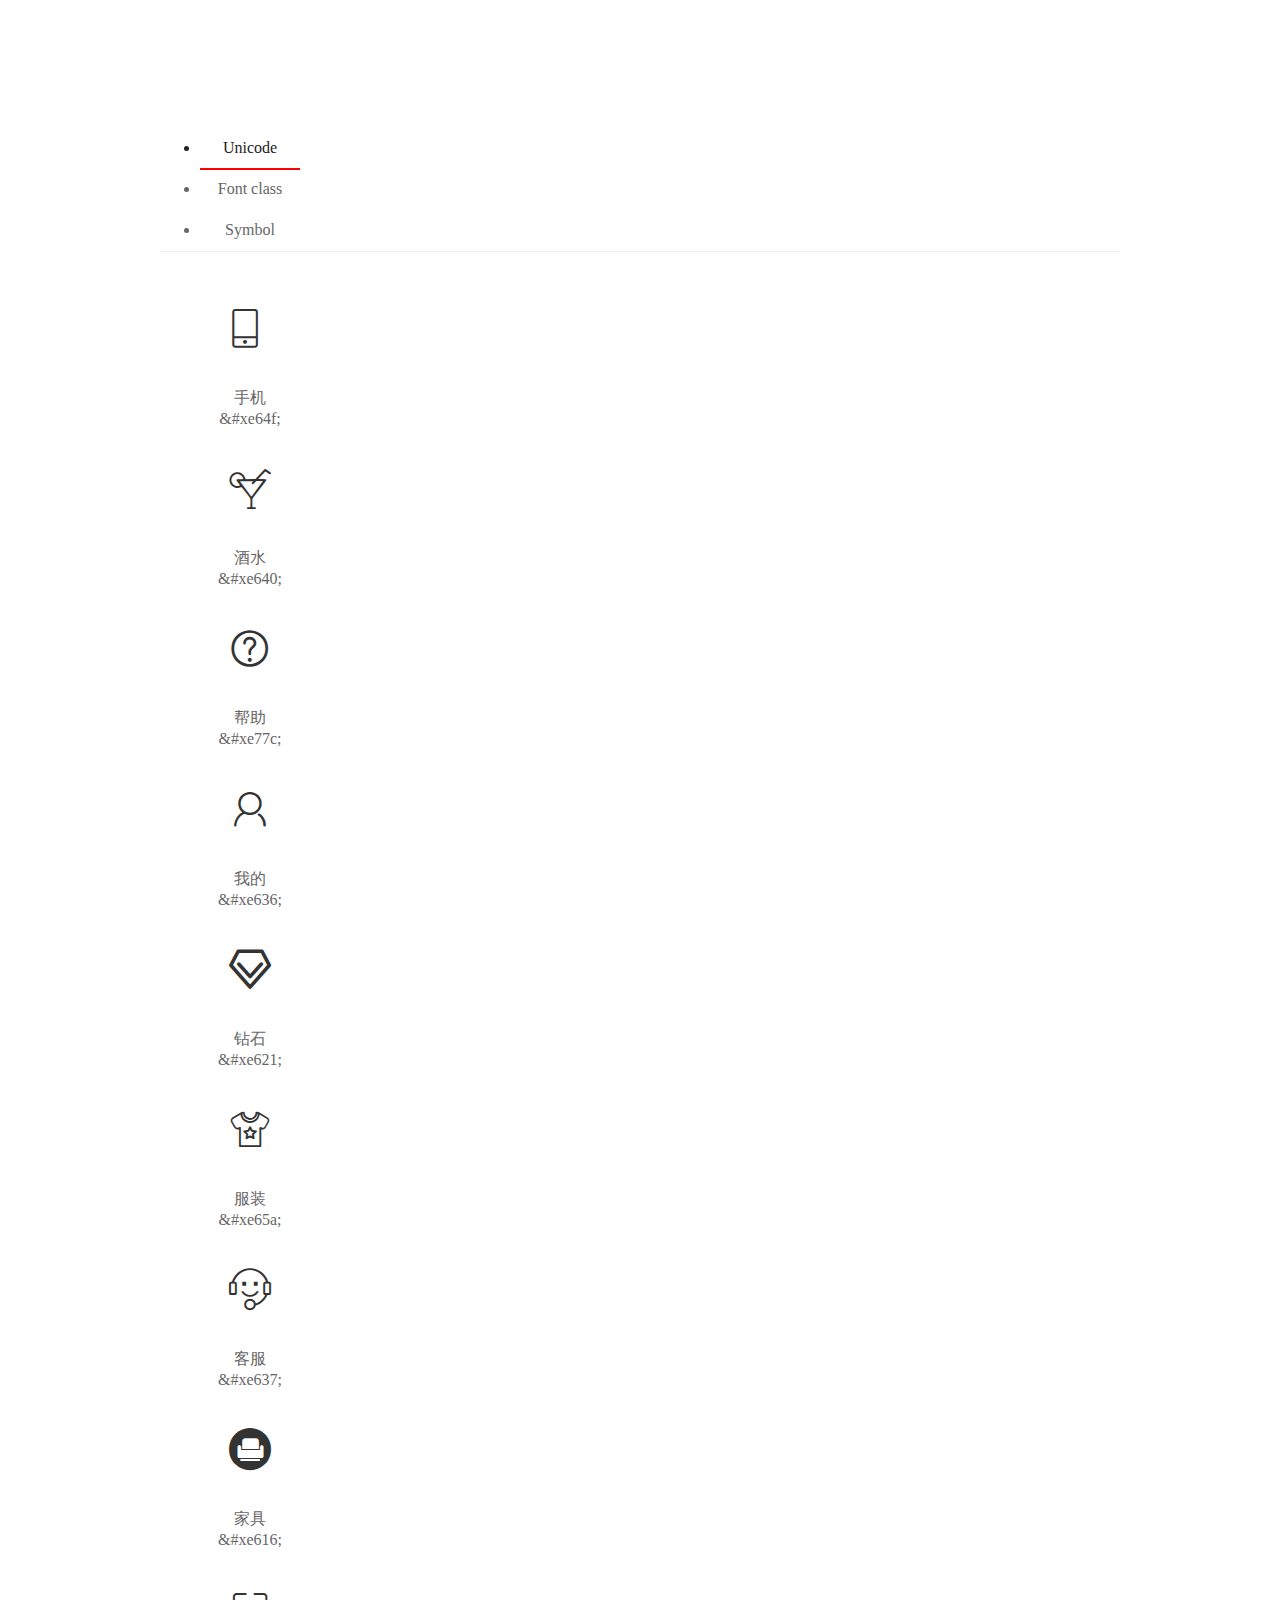
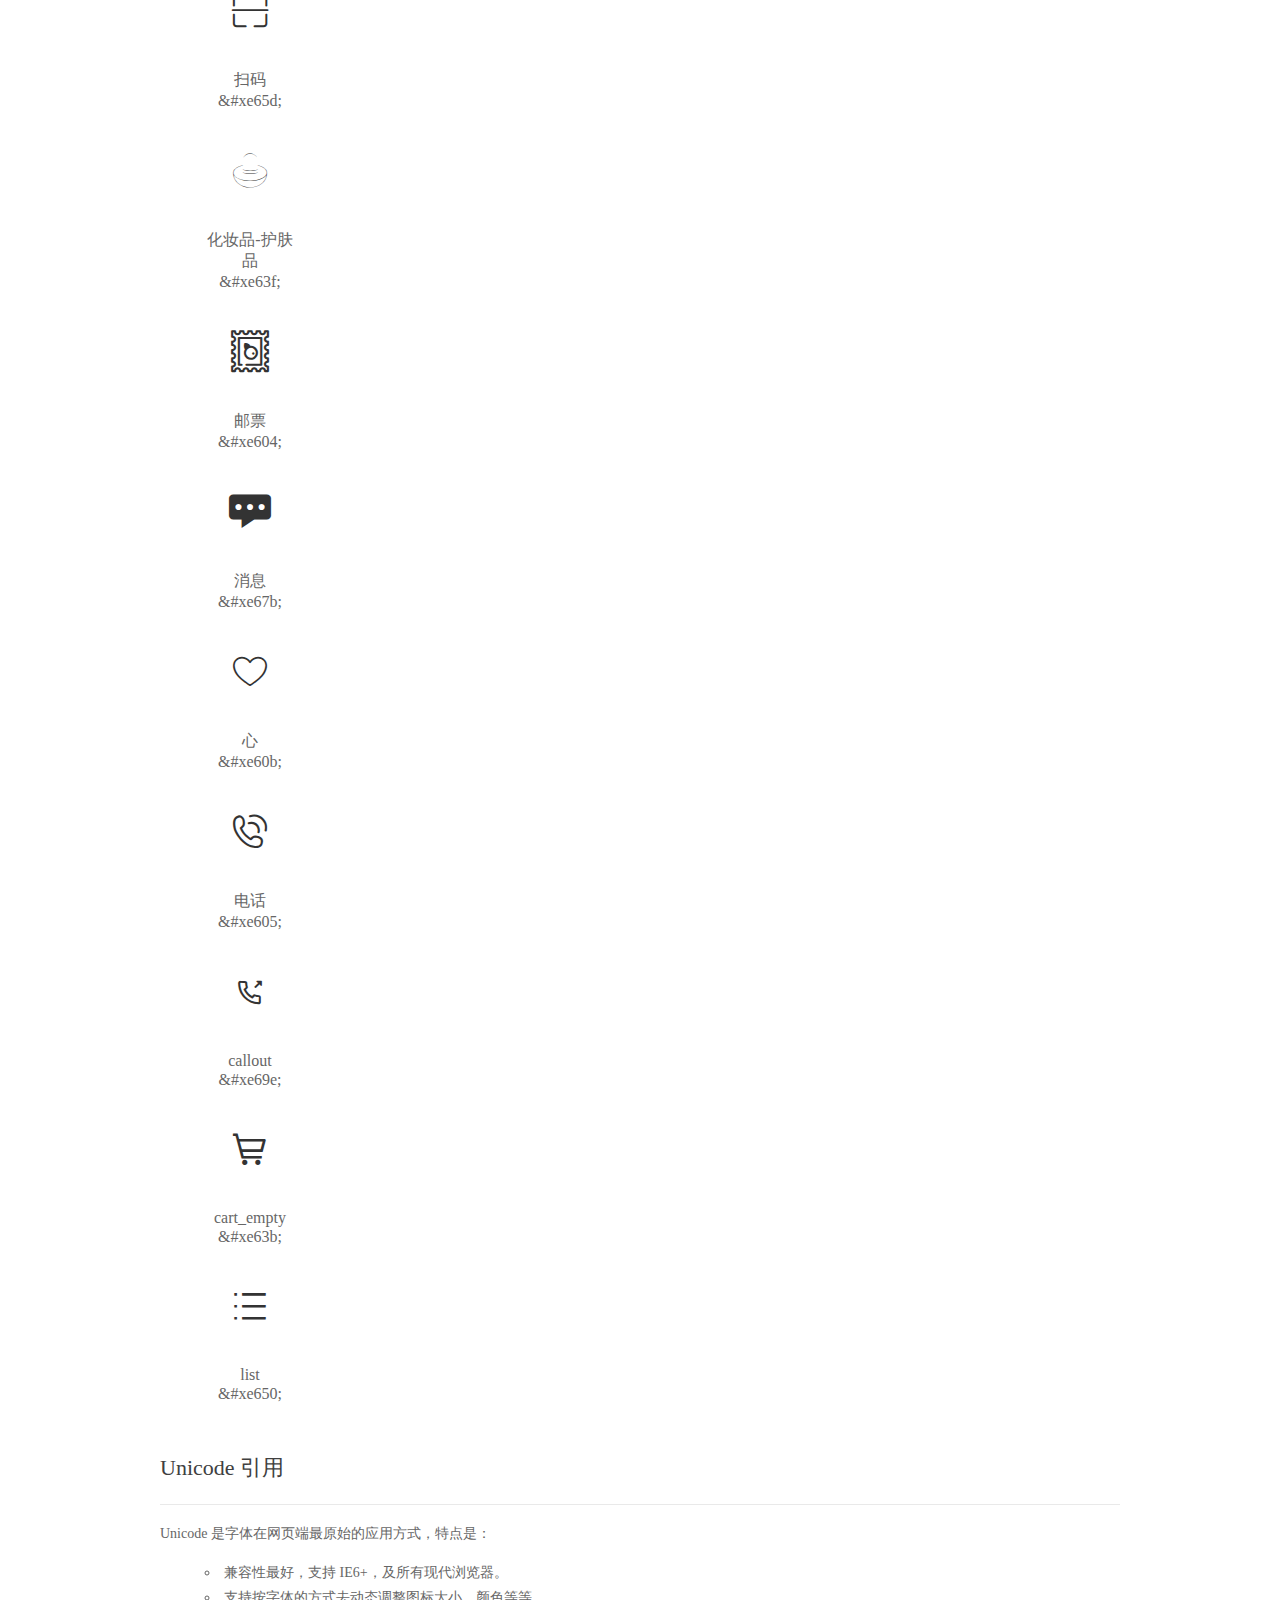
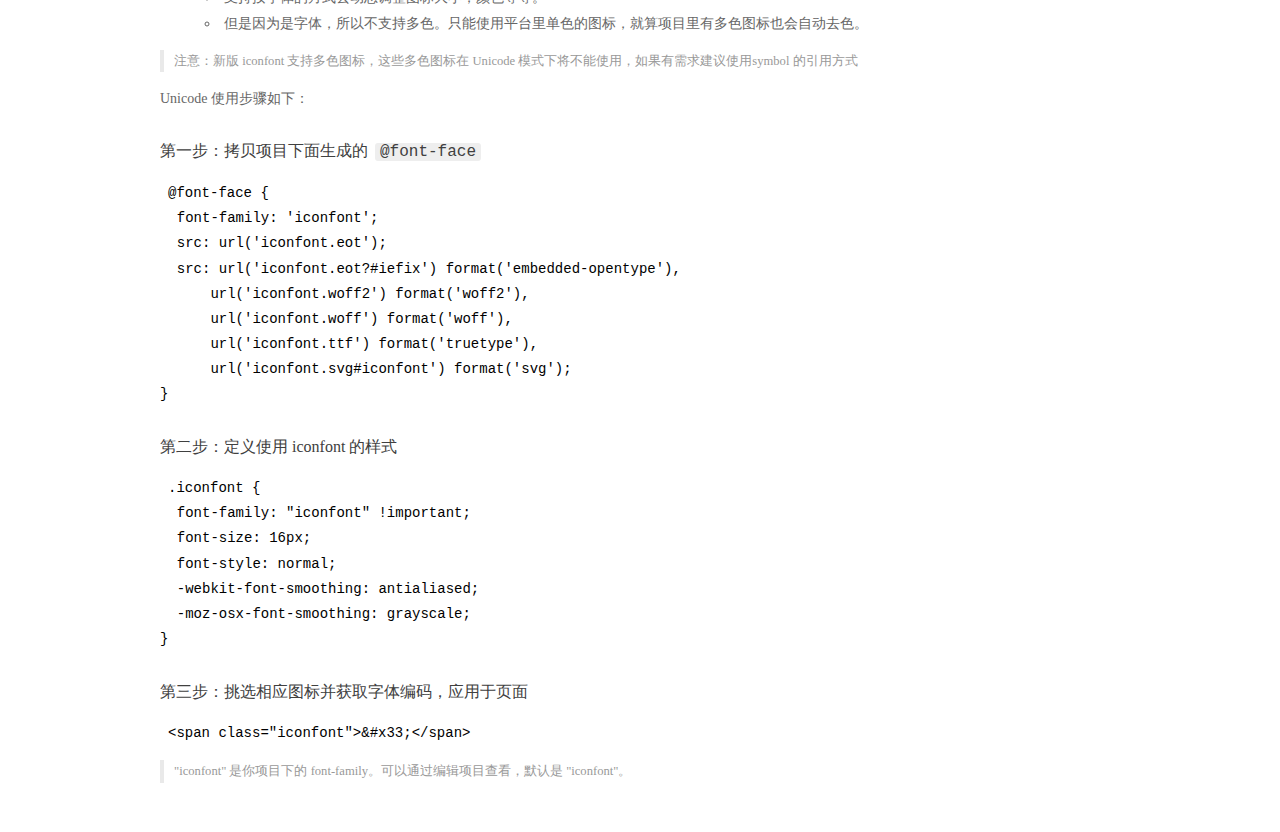
<file: jiajia/font_1m9sy6xb2ba/demo_index.html>
<!DOCTYPE html>
<html>
<head>
  <meta charset="utf-8"/>
  <title>IconFont Demo</title>
  <link rel="shortcut icon" href="https://gtms04.alicdn.com/tps/i4/TB1_oz6GVXXXXaFXpXXJDFnIXXX-64-64.ico" type="image/x-icon"/>
  <link rel="stylesheet" href="https://g.alicdn.com/thx/cube/1.3.2/cube.min.css">
  <link rel="stylesheet" href="demo.css">
  <link rel="stylesheet" href="iconfont.css">
  <script src="iconfont.js"></script>
  <!-- jQuery -->
  <script src="https://a1.alicdn.com/oss/uploads/2018/12/26/7bfddb60-08e8-11e9-9b04-53e73bb6408b.js"></script>
  <!-- 代码高亮 -->
  <script src="https://a1.alicdn.com/oss/uploads/2018/12/26/a3f714d0-08e6-11e9-8a15-ebf944d7534c.js"></script>
</head>
<body>
  <div class="main">
    <h1 class="logo"><a href="https://www.iconfont.cn/" title="iconfont 首页" target="_blank">&#xe86b;</a></h1>
    <div class="nav-tabs">
      <ul id="tabs" class="dib-box">
        <li class="dib active"><span>Unicode</span></li>
        <li class="dib"><span>Font class</span></li>
        <li class="dib"><span>Symbol</span></li>
      </ul>
      
    </div>
    <div class="tab-container">
      <div class="content unicode" style="display: block;">
          <ul class="icon_lists dib-box">
          
            <li class="dib">
              <span class="icon iconfont">&#xe64f;</span>
                <div class="name">手机</div>
                <div class="code-name">&amp;#xe64f;</div>
              </li>
          
            <li class="dib">
              <span class="icon iconfont">&#xe640;</span>
                <div class="name">酒水</div>
                <div class="code-name">&amp;#xe640;</div>
              </li>
          
            <li class="dib">
              <span class="icon iconfont">&#xe77c;</span>
                <div class="name">帮助</div>
                <div class="code-name">&amp;#xe77c;</div>
              </li>
          
            <li class="dib">
              <span class="icon iconfont">&#xe636;</span>
                <div class="name">我的</div>
                <div class="code-name">&amp;#xe636;</div>
              </li>
          
            <li class="dib">
              <span class="icon iconfont">&#xe621;</span>
                <div class="name">钻石</div>
                <div class="code-name">&amp;#xe621;</div>
              </li>
          
            <li class="dib">
              <span class="icon iconfont">&#xe65a;</span>
                <div class="name">服装</div>
                <div class="code-name">&amp;#xe65a;</div>
              </li>
          
            <li class="dib">
              <span class="icon iconfont">&#xe637;</span>
                <div class="name">客服</div>
                <div class="code-name">&amp;#xe637;</div>
              </li>
          
            <li class="dib">
              <span class="icon iconfont">&#xe616;</span>
                <div class="name">家具</div>
                <div class="code-name">&amp;#xe616;</div>
              </li>
          
            <li class="dib">
              <span class="icon iconfont">&#xe65d;</span>
                <div class="name">扫码</div>
                <div class="code-name">&amp;#xe65d;</div>
              </li>
          
            <li class="dib">
              <span class="icon iconfont">&#xe63f;</span>
                <div class="name">化妆品-护肤品</div>
                <div class="code-name">&amp;#xe63f;</div>
              </li>
          
            <li class="dib">
              <span class="icon iconfont">&#xe604;</span>
                <div class="name">邮票</div>
                <div class="code-name">&amp;#xe604;</div>
              </li>
          
            <li class="dib">
              <span class="icon iconfont">&#xe67b;</span>
                <div class="name">消息</div>
                <div class="code-name">&amp;#xe67b;</div>
              </li>
          
            <li class="dib">
              <span class="icon iconfont">&#xe60b;</span>
                <div class="name">心</div>
                <div class="code-name">&amp;#xe60b;</div>
              </li>
          
            <li class="dib">
              <span class="icon iconfont">&#xe605;</span>
                <div class="name">电话</div>
                <div class="code-name">&amp;#xe605;</div>
              </li>
          
            <li class="dib">
              <span class="icon iconfont">&#xe69e;</span>
                <div class="name">callout</div>
                <div class="code-name">&amp;#xe69e;</div>
              </li>
          
            <li class="dib">
              <span class="icon iconfont">&#xe63b;</span>
                <div class="name">cart_empty</div>
                <div class="code-name">&amp;#xe63b;</div>
              </li>
          
            <li class="dib">
              <span class="icon iconfont">&#xe650;</span>
                <div class="name">list</div>
                <div class="code-name">&amp;#xe650;</div>
              </li>
          
          </ul>
          <div class="article markdown">
          <h2 id="unicode-">Unicode 引用</h2>
          <hr>

          <p>Unicode 是字体在网页端最原始的应用方式，特点是：</p>
          <ul>
            <li>兼容性最好，支持 IE6+，及所有现代浏览器。</li>
            <li>支持按字体的方式去动态调整图标大小，颜色等等。</li>
            <li>但是因为是字体，所以不支持多色。只能使用平台里单色的图标，就算项目里有多色图标也会自动去色。</li>
          </ul>
          <blockquote>
            <p>注意：新版 iconfont 支持多色图标，这些多色图标在 Unicode 模式下将不能使用，如果有需求建议使用symbol 的引用方式</p>
          </blockquote>
          <p>Unicode 使用步骤如下：</p>
          <h3 id="-font-face">第一步：拷贝项目下面生成的 <code>@font-face</code></h3>
<pre><code class="language-css"
>@font-face {
  font-family: 'iconfont';
  src: url('iconfont.eot');
  src: url('iconfont.eot?#iefix') format('embedded-opentype'),
      url('iconfont.woff2') format('woff2'),
      url('iconfont.woff') format('woff'),
      url('iconfont.ttf') format('truetype'),
      url('iconfont.svg#iconfont') format('svg');
}
</code></pre>
          <h3 id="-iconfont-">第二步：定义使用 iconfont 的样式</h3>
<pre><code class="language-css"
>.iconfont {
  font-family: "iconfont" !important;
  font-size: 16px;
  font-style: normal;
  -webkit-font-smoothing: antialiased;
  -moz-osx-font-smoothing: grayscale;
}
</code></pre>
          <h3 id="-">第三步：挑选相应图标并获取字体编码，应用于页面</h3>
<pre>
<code class="language-html"
>&lt;span class="iconfont"&gt;&amp;#x33;&lt;/span&gt;
</code></pre>
          <blockquote>
            <p>"iconfont" 是你项目下的 font-family。可以通过编辑项目查看，默认是 "iconfont"。</p>
          </blockquote>
          </div>
      </div>
      <div class="content font-class">
        <ul class="icon_lists dib-box">
          
          <li class="dib">
            <span class="icon iconfont icon-shouji"></span>
            <div class="name">
              手机
            </div>
            <div class="code-name">.icon-shouji
            </div>
          </li>
          
          <li class="dib">
            <span class="icon iconfont icon-jiushui"></span>
            <div class="name">
              酒水
            </div>
            <div class="code-name">.icon-jiushui
            </div>
          </li>
          
          <li class="dib">
            <span class="icon iconfont icon-bangzhu"></span>
            <div class="name">
              帮助
            </div>
            <div class="code-name">.icon-bangzhu
            </div>
          </li>
          
          <li class="dib">
            <span class="icon iconfont icon-wode"></span>
            <div class="name">
              我的
            </div>
            <div class="code-name">.icon-wode
            </div>
          </li>
          
          <li class="dib">
            <span class="icon iconfont icon-zuanshi"></span>
            <div class="name">
              钻石
            </div>
            <div class="code-name">.icon-zuanshi
            </div>
          </li>
          
          <li class="dib">
            <span class="icon iconfont icon-yifu"></span>
            <div class="name">
              服装
            </div>
            <div class="code-name">.icon-yifu
            </div>
          </li>
          
          <li class="dib">
            <span class="icon iconfont icon-kefu"></span>
            <div class="name">
              客服
            </div>
            <div class="code-name">.icon-kefu
            </div>
          </li>
          
          <li class="dib">
            <span class="icon iconfont icon-jiaju"></span>
            <div class="name">
              家具
            </div>
            <div class="code-name">.icon-jiaju
            </div>
          </li>
          
          <li class="dib">
            <span class="icon iconfont icon-saoma"></span>
            <div class="name">
              扫码
            </div>
            <div class="code-name">.icon-saoma
            </div>
          </li>
          
          <li class="dib">
            <span class="icon iconfont icon-huazhuangpin-hufupin"></span>
            <div class="name">
              化妆品-护肤品
            </div>
            <div class="code-name">.icon-huazhuangpin-hufupin
            </div>
          </li>
          
          <li class="dib">
            <span class="icon iconfont icon-youpiao"></span>
            <div class="name">
              邮票
            </div>
            <div class="code-name">.icon-youpiao
            </div>
          </li>
          
          <li class="dib">
            <span class="icon iconfont icon-xiaoxi"></span>
            <div class="name">
              消息
            </div>
            <div class="code-name">.icon-xiaoxi
            </div>
          </li>
          
          <li class="dib">
            <span class="icon iconfont icon-xin"></span>
            <div class="name">
              心
            </div>
            <div class="code-name">.icon-xin
            </div>
          </li>
          
          <li class="dib">
            <span class="icon iconfont icon-dianhua"></span>
            <div class="name">
              电话
            </div>
            <div class="code-name">.icon-dianhua
            </div>
          </li>
          
          <li class="dib">
            <span class="icon iconfont icon-callout"></span>
            <div class="name">
              callout
            </div>
            <div class="code-name">.icon-callout
            </div>
          </li>
          
          <li class="dib">
            <span class="icon iconfont icon-icon-test"></span>
            <div class="name">
              cart_empty
            </div>
            <div class="code-name">.icon-icon-test
            </div>
          </li>
          
          <li class="dib">
            <span class="icon iconfont icon-icon-test1"></span>
            <div class="name">
              list
            </div>
            <div class="code-name">.icon-icon-test1
            </div>
          </li>
          
        </ul>
        <div class="article markdown">
        <h2 id="font-class-">font-class 引用</h2>
        <hr>

        <p>font-class 是 Unicode 使用方式的一种变种，主要是解决 Unicode 书写不直观，语意不明确的问题。</p>
        <p>与 Unicode 使用方式相比，具有如下特点：</p>
        <ul>
          <li>兼容性良好，支持 IE8+，及所有现代浏览器。</li>
          <li>相比于 Unicode 语意明确，书写更直观。可以很容易分辨这个 icon 是什么。</li>
          <li>因为使用 class 来定义图标，所以当要替换图标时，只需要修改 class 里面的 Unicode 引用。</li>
          <li>不过因为本质上还是使用的字体，所以多色图标还是不支持的。</li>
        </ul>
        <p>使用步骤如下：</p>
        <h3 id="-fontclass-">第一步：引入项目下面生成的 fontclass 代码：</h3>
<pre><code class="language-html">&lt;link rel="stylesheet" href="./iconfont.css"&gt;
</code></pre>
        <h3 id="-">第二步：挑选相应图标并获取类名，应用于页面：</h3>
<pre><code class="language-html">&lt;span class="iconfont icon-xxx"&gt;&lt;/span&gt;
</code></pre>
        <blockquote>
          <p>"
            iconfont" 是你项目下的 font-family。可以通过编辑项目查看，默认是 "iconfont"。</p>
        </blockquote>
      </div>
      </div>
      <div class="content symbol">
          <ul class="icon_lists dib-box">
          
            <li class="dib">
                <svg class="icon svg-icon" aria-hidden="true">
                  <use xlink:href="#icon-shouji"></use>
                </svg>
                <div class="name">手机</div>
                <div class="code-name">#icon-shouji</div>
            </li>
          
            <li class="dib">
                <svg class="icon svg-icon" aria-hidden="true">
                  <use xlink:href="#icon-jiushui"></use>
                </svg>
                <div class="name">酒水</div>
                <div class="code-name">#icon-jiushui</div>
            </li>
          
            <li class="dib">
                <svg class="icon svg-icon" aria-hidden="true">
                  <use xlink:href="#icon-bangzhu"></use>
                </svg>
                <div class="name">帮助</div>
                <div class="code-name">#icon-bangzhu</div>
            </li>
          
            <li class="dib">
                <svg class="icon svg-icon" aria-hidden="true">
                  <use xlink:href="#icon-wode"></use>
                </svg>
                <div class="name">我的</div>
                <div class="code-name">#icon-wode</div>
            </li>
          
            <li class="dib">
                <svg class="icon svg-icon" aria-hidden="true">
                  <use xlink:href="#icon-zuanshi"></use>
                </svg>
                <div class="name">钻石</div>
                <div class="code-name">#icon-zuanshi</div>
            </li>
          
            <li class="dib">
                <svg class="icon svg-icon" aria-hidden="true">
                  <use xlink:href="#icon-yifu"></use>
                </svg>
                <div class="name">服装</div>
                <div class="code-name">#icon-yifu</div>
            </li>
          
            <li class="dib">
                <svg class="icon svg-icon" aria-hidden="true">
                  <use xlink:href="#icon-kefu"></use>
                </svg>
                <div class="name">客服</div>
                <div class="code-name">#icon-kefu</div>
            </li>
          
            <li class="dib">
                <svg class="icon svg-icon" aria-hidden="true">
                  <use xlink:href="#icon-jiaju"></use>
                </svg>
                <div class="name">家具</div>
                <div class="code-name">#icon-jiaju</div>
            </li>
          
            <li class="dib">
                <svg class="icon svg-icon" aria-hidden="true">
                  <use xlink:href="#icon-saoma"></use>
                </svg>
                <div class="name">扫码</div>
                <div class="code-name">#icon-saoma</div>
            </li>
          
            <li class="dib">
                <svg class="icon svg-icon" aria-hidden="true">
                  <use xlink:href="#icon-huazhuangpin-hufupin"></use>
                </svg>
                <div class="name">化妆品-护肤品</div>
                <div class="code-name">#icon-huazhuangpin-hufupin</div>
            </li>
          
            <li class="dib">
                <svg class="icon svg-icon" aria-hidden="true">
                  <use xlink:href="#icon-youpiao"></use>
                </svg>
                <div class="name">邮票</div>
                <div class="code-name">#icon-youpiao</div>
            </li>
          
            <li class="dib">
                <svg class="icon svg-icon" aria-hidden="true">
                  <use xlink:href="#icon-xiaoxi"></use>
                </svg>
                <div class="name">消息</div>
                <div class="code-name">#icon-xiaoxi</div>
            </li>
          
            <li class="dib">
                <svg class="icon svg-icon" aria-hidden="true">
                  <use xlink:href="#icon-xin"></use>
                </svg>
                <div class="name">心</div>
                <div class="code-name">#icon-xin</div>
            </li>
          
            <li class="dib">
                <svg class="icon svg-icon" aria-hidden="true">
                  <use xlink:href="#icon-dianhua"></use>
                </svg>
                <div class="name">电话</div>
                <div class="code-name">#icon-dianhua</div>
            </li>
          
            <li class="dib">
                <svg class="icon svg-icon" aria-hidden="true">
                  <use xlink:href="#icon-callout"></use>
                </svg>
                <div class="name">callout</div>
                <div class="code-name">#icon-callout</div>
            </li>
          
            <li class="dib">
                <svg class="icon svg-icon" aria-hidden="true">
                  <use xlink:href="#icon-icon-test"></use>
                </svg>
                <div class="name">cart_empty</div>
                <div class="code-name">#icon-icon-test</div>
            </li>
          
            <li class="dib">
                <svg class="icon svg-icon" aria-hidden="true">
                  <use xlink:href="#icon-icon-test1"></use>
                </svg>
                <div class="name">list</div>
                <div class="code-name">#icon-icon-test1</div>
            </li>
          
          </ul>
          <div class="article markdown">
          <h2 id="symbol-">Symbol 引用</h2>
          <hr>

          <p>这是一种全新的使用方式，应该说这才是未来的主流，也是平台目前推荐的用法。相关介绍可以参考这篇<a href="">文章</a>
            这种用法其实是做了一个 SVG 的集合，与另外两种相比具有如下特点：</p>
          <ul>
            <li>支持多色图标了，不再受单色限制。</li>
            <li>通过一些技巧，支持像字体那样，通过 <code>font-size</code>, <code>color</code> 来调整样式。</li>
            <li>兼容性较差，支持 IE9+，及现代浏览器。</li>
            <li>浏览器渲染 SVG 的性能一般，还不如 png。</li>
          </ul>
          <p>使用步骤如下：</p>
          <h3 id="-symbol-">第一步：引入项目下面生成的 symbol 代码：</h3>
<pre><code class="language-html">&lt;script src="./iconfont.js"&gt;&lt;/script&gt;
</code></pre>
          <h3 id="-css-">第二步：加入通用 CSS 代码（引入一次就行）：</h3>
<pre><code class="language-html">&lt;style&gt;
.icon {
  width: 1em;
  height: 1em;
  vertical-align: -0.15em;
  fill: currentColor;
  overflow: hidden;
}
&lt;/style&gt;
</code></pre>
          <h3 id="-">第三步：挑选相应图标并获取类名，应用于页面：</h3>
<pre><code class="language-html">&lt;svg class="icon" aria-hidden="true"&gt;
  &lt;use xlink:href="#icon-xxx"&gt;&lt;/use&gt;
&lt;/svg&gt;
</code></pre>
          </div>
      </div>

    </div>
  </div>
  <script>
  $(document).ready(function () {
      $('.tab-container .content:first').show()

      $('#tabs li').click(function (e) {
        var tabContent = $('.tab-container .content')
        var index = $(this).index()

        if ($(this).hasClass('active')) {
          return
        } else {
          $('#tabs li').removeClass('active')
          $(this).addClass('active')

          tabContent.hide().eq(index).fadeIn()
        }
      })
    })
  </script>
</body>
</html>
</file>
<file: jiajia/css/index.css>
* {
    margin: 0;
    padding: 0;
    list-style: none;
}

.cont {
    width: 1024px;
    margin: 0 auto;


}

html {
    color: -internal-root-color;
    font-size: 14px;
}

/* 顶部 */
.topNav {
    width: 100%;
    height: 30px;
    background: #f7f7f7f7;
}

.topUser {
    float: left;
    line-height: 30px;
}

.topLeft {
    line-height: 30px;
    width: 30%;
    height: 30px;
    float: right;
    display: flex;

}

.topLeft li {
    width: 50%;
    margin: 0 5px 0 5px;

}

/* 搜索框 */
* {
    box-sizing: border-box;
}

body {
    margin: 0;
}

div.search {
    padding: 30px 0
}

.logo {
    width: 10%;
    height: 42px;
}

.sea {
    display: flex;
}

form {
    position: relative;
    width: 300px;
    border: 2px solid #ffcc00;
}

.d1 {
    margin: 20px 3% 0 5%;
}

.d1 input {
    width: 80%;
    height: 42px;
    padding-left: 10px;
    outline: none;
    border: none;


}

.d1 button {
    position: absolute;
    top: 0;
    right: 0px;
    width: 42px;
    height: 42px;
    border: none;
    background: #ffcc00;

    cursor: pointer;
}

.d1 button:before {
    content: "\f002";
    font-family: FontAwesome;
    font-size: 16px;
    color: #F9F0DA;
}

.d1 span {
    font-size: 16px;
    color: #F9F0DA;
}

.car {
    width: 115px;
    height: 100%;
    display: flex;
    margin: 20px;
    text-align: center;
    line-height: 42px;
    border: 2px solid #ffcc00;

}

.car>a {

    width: 124px;
    height: 42px;
    list-style: none;
    background: #f7f7f7f7;
}

.tel {
    margin: 22px 0 0 55px;
    width: 25%;
    height: 42px;
    text-align: center;
    line-height: 42px;
    font-size: 16px;
    /* border: 2px solid #ccc; */
}

/* 导航 */
.nas div p:hover{
    color:#ffcc00;
}
.cll {
    background: #ffcc00;
}

/* 内容 */
.work {
    width: 100%;
    height: 80%;
    border-top: 2px solid #000000;
    background: #f7f7f7f7;
}

.maiNav {
    width: 100%;
    display: flex;

}

.men {
    width: 17%;
    position: relative;

}

.maiNav ul li {
    width: 100%;
    height: 57px;
    font-size: 14px;
    font-style: "\5FAE\8F6F\96C5\9ED1",
        "Microsoft YaHei";
    line-height: 57px;
    text-align: center;
    background: #fff;
}

.maiNav ul li:hover {
    background: #ffcc00;
}

.maiNav ul li:hover .menL {
    display: block;
    z-index: 99;
}

.menL {
    width: 850px;
    height: 400px;
    background: #fff;
    position: absolute;
    top: 0;
    left: 100%;
    display: none;


}

.menL dl {
    margin-bottom: 0;
    display: flex;
}

.menL dl dt a:hover {
    color: red;
}

.menL span {
    float: left;
}

.menL div {
    width: 800px;
    height: 1px;
    background: #ccc;
}

/* 轮播图 */
.bans {
    width: 850px;
    height: 400px;
    border: 2px solid #ccc;
    position: relative;
    overflow: hidden;
}

.bans>img {
    width: 850px;
    height: 400px;
    position: absolute;
    left: 850px;
}

.bans :nth-child(1) {
    position: absolute;
    left: 0;
}

.bansLeft {
    width: 28px;
    height: 66px;
    position: absolute;
    left: 0;
    top: 200px;
    font-size: 42px;
    cursor: pointer;
    color: #fff;
    background: #ccc;
}

.bansRight {
    width: 28px;
    height: 66px;
    position: absolute;
    left: 820px;
    top: 200px;
    color: #fff;
    font-size: 42px;
    cursor: pointer;
    background: #ccc;
}

/* 列表 */
.work-list {
    margin: 30px 0 20px 0;
}

.list-1 {
    width: 60px;
    height: 50px;
    background: #ffcc00;
    border-radius: 10%;

}

/* 轮播图 */
.bans1 {
    width: 100%;
    height: 260px;
    border: 2px solid #ccc;
    position: relative;
    overflow: hidden;
}

.bans1>img {
    width: 100%;
    height: 260px;
    position: absolute;
    left: 850px;
}

.bans1 :nth-child(1) {
    position: absolute;
    left: 0;
}

.bans1Left {
    width: 66px;
    height: 66px;
    position: absolute;
    left: 0;
    top: 130px;
    font-size: 42px;
    cursor: pointer;
    color: #fff;
    border-radius: 50%;
    background: #ccc;
    text-align: center;
}

.bans1Right {
    width: 66px;
    height: 66px;
    position: absolute;
    left: 960px;
    top: 130px;
    color: #fff;
    font-size: 42px;
    cursor: pointer;
    border-radius: 50%;
    background: #ccc;
    text-align: center;
}

/* 限时抢购 */
.buy {
    width: 100%;
    height: 41px;

}

.buy-left {
    float: left;
    margin: 8px;
}

.buy-right {
    width: 300px;
    display: flex;
    float: right;
    margin: 8px 10px 0 10px;
}

.buy-right h3 {
    margin: 0 10px 0 10px;
}

.bus {
    width: 100%;
    height: 260px;
    display: flex;
    text-align: center;
  

}

.bus div {
    margin-left: 3px;
    width: 200px;
    height: 260px;
    background: #fff;
    text-align: center;
}

.bus img {
    width: 180px;
    height: 180px;
    margin-top: 5px;
}

.bus p {
    height: 30px;
    margin-bottom: 10px;
}

.bus span :nth-child(1) {
    border: 1px solid #ffcc00;
    width: 120px;
   
}

.bus span :nth-child(2) {
    background: #ffcc00;

}
.work h4{
    padding: 10px;
    margin: 0;
    border-bottom:1px solid #000 ;
    
}
/* 热门活动 */
.but{
    width: 100%;
    height: 800px;
}
.but ul{
    width: 98%;
    height: 98%;
    margin: 1%;
    /* background: #ccc; */
   
}
.but ul li{
    width: 48%;
    margin: 1%;
    margin-bottom:0 ;
    float: left;
}
.but ul li img{
    width: 100%;
    height: 250px;
}
/* 最新商品 */
.buq h4 span{
    float: right;
}
.buq{
    width: 100%;
    height: 500px;
}
.buq-s{
    width: 100%;
    display: flex;
}
.buq-left{
    width: 30%;
    height: 450px;
    margin: 6px;
    background: #ccc;
    position: relative;
    overflow: hidden;
}
.buq-left img{
    width: 100%;
    height: 100%;
    position: absolute;
    left: 100%;
    top: 0;
}
.buq-left img:nth-child(1){
    position: absolute;
    left: 0;
}
.buq-left-sub{
    position: absolute;
    left: 0;
    top: 220px;
    font-size: 26px;
    cursor: pointer;
}
.buq-right-sub{
    position: absolute;
    left:95%;
    top:220px;
    font-size: 26px;
    cursor: pointer;
}
.buq-right{
    width: 69%;
    height: 450px;
    margin-top: 6px;
    background: #f7f7f7f7;
}
.buq-right ul{
    width: 100%;
    height: 450px;
  
   
}
.buq-right ul li{
    width: 24%;
    margin: 3px;
    float: left;
    border: 2px solid #fff;
    background: #fff;
}
.buq-right ul li p{
    margin: 1px;
    padding: 3px;
   
}
.buq-right ul li img{
    width: 100%;
    height:143px;
}
.buq-right ul li:hover{
     border: 2px solid red;
}
/* 家访用品 */
.buw-left {
    width: 30%;
    height: 450px;
    margin: 6px;
    position: relative;
    overflow: hidden;
}
.buw-banns{
    width: 100%;
    height: 50%;
    position: relative;
    overflow: hidden;
}
.buw-banns img{
    width: 100%;
    height: 100%;
    position: absolute;
    left: 100%;
    top:0;
    z-index: 99;
}
.buw-banns img:nth-child(1){
    position: absolute;
    left: 0;
}

.buw-left-left{
    position: absolute;
    left: 0;
    top:50%;
    font-size: 25px;
    cursor: pointer;
}
.buw-left-right{
    position: absolute;
    left: 90%;
    top: 50%;
    cursor: pointer;
}
.buw-bottom{
    width: 100%;
    height: 50%;
    
}
.buw-bottom ul{
  width: 100%;
  background: #fff;
}
.buw-bottom ul li {
    border: 1px solid #fff;
    float: left;
    margin: 5px ;
}
.buw-bottom ul li:hover{
     border: 1px solid red;
}
.buw-bottom ul li img {
    width: 88px;
    height: 88px;


}
.buw-left {
    width: 30%;
    height: 450px;
    margin: 6px;
    background: #ccc;
    position: relative;
    overflow: hidden;
}
.buw-s-banns{
    width: 100%;
    height: 50%;
    position: relative;
}
.buw-s-banns img{
    width: 100%;
    height: 100%;
    position: absolute;
    left: 100%;
    top: 0;
}
.buw-s-banns img:nth-child(1){
    position: absolute;
    left: 0;
}
 .work.brandList img{
    height: 35px;
}
.brandList-foot img{
  float: left;
  width: 32%; 
  margin: 5px;   
}
.footer {
    width: 100%;
    height: 80px;
    background: #f7f7f7;
}

.footer>dl {


    height: 80px;


}

.footer dl dt {
    float: left;
    width: 25%;
    height: 100%;
    text-align: center;
    margin: 10px 0px 0 0px;
}
/* 底部 */
.foot-top{
    width: 100%;
    height: 297px;
    
}
.foot-top-left{
    float: left;
    width: 60%;
    height: 297px;
    display: flex;
}
.foot-top-left ul{
    margin: 40px;
}
.foot-top-right{
    float: left;
    width: 40%;
    height: 297px;
  
}
.foot-top-right-left{
    float: left;
      margin-right:30px;
      text-align: center;
}
.foot-top-right-right {
    float: left;
     text-align: center;
}
.foot-top-right-left img{
    margin-top: 50px;
    width: 150px;
    height: 150px;
}
.foot-top-right-right img {
      margin-top: 50px;
    
    width: 150px;
    height: 150px;
}
.foot-bottom{
    width: 100%;
    height:251px;
    text-align: center;
}
.foot-bottom ul{
    display: flex;
    margin: 0 400px 0;
    
}
.foot-bottom  p{
    text-align: center;
    margin: 0;
}
.foot-bottom img{
    width: 50px;
    height: 50px;
}
/* 楼层  */
.floor{
    position: absolute;
    left: 0;
    top: 1000px;
}
.floor ul li{
    width: 80px;
    height: 30px;
    text-align: center;
    border: 1px solid #ccc;
}
.floor ul li:hover{
    background:#ffcc00;
}
</file>
<file: jiajia/font_1m9sy6xb2ba/iconfont.css>
@font-face {font-family: "iconfont";
  src: url('iconfont.eot?t=1573107328941'); /* IE9 */
  src: url('iconfont.eot?t=1573107328941#iefix') format('embedded-opentype'), /* IE6-IE8 */
  url('[data-uri]') format('woff2'),
  url('iconfont.woff?t=1573107328941') format('woff'),
  url('iconfont.ttf?t=1573107328941') format('truetype'), /* chrome, firefox, opera, Safari, Android, iOS 4.2+ */
  url('iconfont.svg?t=1573107328941#iconfont') format('svg'); /* iOS 4.1- */
}

.iconfont {
  font-family: "iconfont" !important;
  font-size: 16px;
  font-style: normal;
  -webkit-font-smoothing: antialiased;
  -moz-osx-font-smoothing: grayscale;
}

.icon-shouji:before {
  content: "\e64f";
}

.icon-jiushui:before {
  content: "\e640";
}

.icon-bangzhu:before {
  content: "\e77c";
}

.icon-wode:before {
  content: "\e636";
}

.icon-zuanshi:before {
  content: "\e621";
}

.icon-yifu:before {
  content: "\e65a";
}

.icon-kefu:before {
  content: "\e637";
}

.icon-jiaju:before {
  content: "\e616";
}

.icon-saoma:before {
  content: "\e65d";
}

.icon-huazhuangpin-hufupin:before {
  content: "\e63f";
}

.icon-youpiao:before {
  content: "\e604";
}

.icon-xiaoxi:before {
  content: "\e67b";
}

.icon-xin:before {
  content: "\e60b";
}

.icon-dianhua:before {
  content: "\e605";
}

.icon-callout:before {
  content: "\e69e";
}

.icon-icon-test:before {
  content: "\e63b";
}

.icon-icon-test1:before {
  content: "\e650";
}
</file>
<file: jiajia/css/car.css>
h2 {
     text-align: center;
 }

 table {
     text-align: center;
 }

 .table th,
 .table td {
     text-align: center;
     vertical-align: middle !important;
 }

 table thead th {
     text-align: center;
 }

 img {
     width: 50px;
 }

 .dele {
     cursor: pointer;
 }

 .foot {
     height: 40px;
     border: 2px solid #ccc;
     margin: 0 auto;
 }

 .foot span {
     float: right;
     width: 100px;
     height: 38px;
     border: 1px solid #ccc;
     text-align: center;
     line-height: 38px;
 }
  ._nav{
      width: 100%;
      height: 80px;
  }
 ._nav img{
     width: 100%;
     height: 110px; 

 }
</file>
<file: jiajia/css/lang.css>
.login {
    height: 90px;
}

.login img {
    float: left;
    width: 205;
    height: 90px;
}
.login span {
    float: left;
    margin-top: 10px;
    font-size: 42px;
}
.lang-work{
    width: 100%;
    display: flex;
}
.lang-work-left{
    width: 60%;
    height: 410px;
    background:red ;
}
.lang-work-left img{
    width: 100%;
    height: 100%;
}
.lang-work-right{
    width: 39%;
    height: 410px;
    margin: 2px;
    border: 1px solid #ccc;
    position: relative;
    
}
.lang-work-right ul{
    width: 100%;
    height: 41px;
    display: flex;
    
}
.lang-work-right ul li{
    width: 50%;
    height: 41px;
    font-size: 30px;
    text-align: center;
    border: 1px solid #ccc;
}

/* -------------------- */
* {
    margin: 0;
    padding: 0;
    font-family: "微软雅黑";
    font-size: 12px;
}

.box {
    width: 390px;
    height: 320px;
    border: solid 1px #ddd;
    background: #FFF;
    position: absolute;
    left:198px;
    top: 204px;
    margin-left: -195px;
    margin-top: -160px;
}

.box h2 {
    font-weight: normal;
    color: #666;
    font-size: 16px;
    line-height: 46px;
    height: 46px;
    overflow: hidden;
    text-align: center;
    border-bottom: solid 1px #ddd;
    background: #f7f7f7;
}

.input_box {
    width: 350px;
    padding-bottom: 15px;
    margin: 0 auto;
    overflow: hidden;
}

.input_box input {
    float: left;
    width: 348px;
    height: 40px;
    font-size: 14px;
    border: solid 1px #ddd;
    text-indent: 10px;
    outline: none;
    line-height: 40px;
}

.input_box button {
    width: 350px;
    height: 48px;
    background: #3f89ec;
    border: none;
    border-radius: 2px;
    outline: none;
    cursor: pointer;
    font-size: 16px;
    color: #FFF;
}

#error_box {
    height: 40px;
    width: 350px;
    margin: 0 auto;
    line-height: 40px;
    color: #fc4343;
}
</file>
<file: jiajia/css/login.css>
*{
    margin: 0;
    padding: 0;
}
.login{
    height:90px ;
}
.login img{
    float: left;
    width: 205;
    height: 90px;
}

.login span{
    float: left;
    margin-top:10px ;
    font-size: 42px;
}
.loIng{
    border: 1px solid #ccc;
  
}

button{
    background: #ffcc00;
}

/* ------------ */
.loIng h2 {
    text-align: center;
}
.post{
    width: 80%;
    height: 400px;
   
    margin: 0 auto;
}
.post ul {

    width: 100%;
    height: 100%;
    margin:20px 0 0 0;
    padding: 0;
   
}
.post ul li {
    list-style: none;
    width: 60%;
    height: 15%;
   
   
    text-align: right;
}
.post ul li input{
    width: 200px;
    height: 30px;
}
.sub{
    width: 200px;
    height: 50px;
    background: cyan;
    text-align: center;
    margin: 0 0px 0 200px ;
    font-size: 20px;
}
.post ul li a{
    list-style: none;
}
</file>
<file: jiajia/font_1m9sy6xb2ba/demo.css>
/* Logo 字体 */
@font-face {
  font-family: "iconfont logo";
  src: url('https://at.alicdn.com/t/font_985780_km7mi63cihi.eot?t=1545807318834');
  src: url('https://at.alicdn.com/t/font_985780_km7mi63cihi.eot?t=1545807318834#iefix') format('embedded-opentype'),
    url('https://at.alicdn.com/t/font_985780_km7mi63cihi.woff?t=1545807318834') format('woff'),
    url('https://at.alicdn.com/t/font_985780_km7mi63cihi.ttf?t=1545807318834') format('truetype'),
    url('https://at.alicdn.com/t/font_985780_km7mi63cihi.svg?t=1545807318834#iconfont') format('svg');
}

.logo {
  font-family: "iconfont logo";
  font-size: 160px;
  font-style: normal;
  -webkit-font-smoothing: antialiased;
  -moz-osx-font-smoothing: grayscale;
}

/* tabs */
.nav-tabs {
  position: relative;
}

.nav-tabs .nav-more {
  position: absolute;
  right: 0;
  bottom: 0;
  height: 42px;
  line-height: 42px;
  color: #666;
}

#tabs {
  border-bottom: 1px solid #eee;
}

#tabs li {
  cursor: pointer;
  width: 100px;
  height: 40px;
  line-height: 40px;
  text-align: center;
  font-size: 16px;
  border-bottom: 2px solid transparent;
  position: relative;
  z-index: 1;
  margin-bottom: -1px;
  color: #666;
}


#tabs .active {
  border-bottom-color: #f00;
  color: #222;
}

.tab-container .content {
  display: none;
}

/* 页面布局 */
.main {
  padding: 30px 100px;
  width: 960px;
  margin: 0 auto;
}

.main .logo {
  color: #333;
  text-align: left;
  margin-bottom: 30px;
  line-height: 1;
  height: 110px;
  margin-top: -50px;
  overflow: hidden;
  *zoom: 1;
}

.main .logo a {
  font-size: 160px;
  color: #333;
}

.helps {
  margin-top: 40px;
}

.helps pre {
  padding: 20px;
  margin: 10px 0;
  border: solid 1px #e7e1cd;
  background-color: #fffdef;
  overflow: auto;
}

.icon_lists {
  width: 100% !important;
  overflow: hidden;
  *zoom: 1;
}

.icon_lists li {
  width: 100px;
  margin-bottom: 10px;
  margin-right: 20px;
  text-align: center;
  list-style: none !important;
  cursor: default;
}

.icon_lists li .code-name {
  line-height: 1.2;
}

.icon_lists .icon {
  display: block;
  height: 100px;
  line-height: 100px;
  font-size: 42px;
  margin: 10px auto;
  color: #333;
  -webkit-transition: font-size 0.25s linear, width 0.25s linear;
  -moz-transition: font-size 0.25s linear, width 0.25s linear;
  transition: font-size 0.25s linear, width 0.25s linear;
}

.icon_lists .icon:hover {
  font-size: 100px;
}

.icon_lists .svg-icon {
  /* 通过设置 font-size 来改变图标大小 */
  width: 1em;
  /* 图标和文字相邻时，垂直对齐 */
  vertical-align: -0.15em;
  /* 通过设置 color 来改变 SVG 的颜色/fill */
  fill: currentColor;
  /* path 和 stroke 溢出 viewBox 部分在 IE 下会显示
      normalize.css 中也包含这行 */
  overflow: hidden;
}

.icon_lists li .name,
.icon_lists li .code-name {
  color: #666;
}

/* markdown 样式 */
.markdown {
  color: #666;
  font-size: 14px;
  line-height: 1.8;
}

.highlight {
  line-height: 1.5;
}

.markdown img {
  vertical-align: middle;
  max-width: 100%;
}

.markdown h1 {
  color: #404040;
  font-weight: 500;
  line-height: 40px;
  margin-bottom: 24px;
}

.markdown h2,
.markdown h3,
.markdown h4,
.markdown h5,
.markdown h6 {
  color: #404040;
  margin: 1.6em 0 0.6em 0;
  font-weight: 500;
  clear: both;
}

.markdown h1 {
  font-size: 28px;
}

.markdown h2 {
  font-size: 22px;
}

.markdown h3 {
  font-size: 16px;
}

.markdown h4 {
  font-size: 14px;
}

.markdown h5 {
  font-size: 12px;
}

.markdown h6 {
  font-size: 12px;
}

.markdown hr {
  height: 1px;
  border: 0;
  background: #e9e9e9;
  margin: 16px 0;
  clear: both;
}

.markdown p {
  margin: 1em 0;
}

.markdown>p,
.markdown>blockquote,
.markdown>.highlight,
.markdown>ol,
.markdown>ul {
  width: 80%;
}

.markdown ul>li {
  list-style: circle;
}

.markdown>ul li,
.markdown blockquote ul>li {
  margin-left: 20px;
  padding-left: 4px;
}

.markdown>ul li p,
.markdown>ol li p {
  margin: 0.6em 0;
}

.markdown ol>li {
  list-style: decimal;
}

.markdown>ol li,
.markdown blockquote ol>li {
  margin-left: 20px;
  padding-left: 4px;
}

.markdown code {
  margin: 0 3px;
  padding: 0 5px;
  background: #eee;
  border-radius: 3px;
}

.markdown strong,
.markdown b {
  font-weight: 600;
}

.markdown>table {
  border-collapse: collapse;
  border-spacing: 0px;
  empty-cells: show;
  border: 1px solid #e9e9e9;
  width: 95%;
  margin-bottom: 24px;
}

.markdown>table th {
  white-space: nowrap;
  color: #333;
  font-weight: 600;
}

.markdown>table th,
.markdown>table td {
  border: 1px solid #e9e9e9;
  padding: 8px 16px;
  text-align: left;
}

.markdown>table th {
  background: #F7F7F7;
}

.markdown blockquote {
  font-size: 90%;
  color: #999;
  border-left: 4px solid #e9e9e9;
  padding-left: 0.8em;
  margin: 1em 0;
}

.markdown blockquote p {
  margin: 0;
}

.markdown .anchor {
  opacity: 0;
  transition: opacity 0.3s ease;
  margin-left: 8px;
}

.markdown .waiting {
  color: #ccc;
}

.markdown h1:hover .anchor,
.markdown h2:hover .anchor,
.markdown h3:hover .anchor,
.markdown h4:hover .anchor,
.markdown h5:hover .anchor,
.markdown h6:hover .anchor {
  opacity: 1;
  display: inline-block;
}

.markdown>br,
.markdown>p>br {
  clear: both;
}


.hljs {
  display: block;
  background: white;
  padding: 0.5em;
  color: #333333;
  overflow-x: auto;
}

.hljs-comment,
.hljs-meta {
  color: #969896;
}

.hljs-string,
.hljs-variable,
.hljs-template-variable,
.hljs-strong,
.hljs-emphasis,
.hljs-quote {
  color: #df5000;
}

.hljs-keyword,
.hljs-selector-tag,
.hljs-type {
  color: #a71d5d;
}

.hljs-literal,
.hljs-symbol,
.hljs-bullet,
.hljs-attribute {
  color: #0086b3;
}

.hljs-section,
.hljs-name {
  color: #63a35c;
}

.hljs-tag {
  color: #333333;
}

.hljs-title,
.hljs-attr,
.hljs-selector-id,
.hljs-selector-class,
.hljs-selector-attr,
.hljs-selector-pseudo {
  color: #795da3;
}

.hljs-addition {
  color: #55a532;
  background-color: #eaffea;
}

.hljs-deletion {
  color: #bd2c00;
  background-color: #ffecec;
}

.hljs-link {
  text-decoration: underline;
}

/* 代码高亮 */
/* PrismJS 1.15.0
https://prismjs.com/download.html#themes=prism&languages=markup+css+clike+javascript */
/**
 * prism.js default theme for JavaScript, CSS and HTML
 * Based on dabblet (http://dabblet.com)
 * @author Lea Verou
 */
code[class*="language-"],
pre[class*="language-"] {
  color: black;
  background: none;
  text-shadow: 0 1px white;
  font-family: Consolas, Monaco, 'Andale Mono', 'Ubuntu Mono', monospace;
  text-align: left;
  white-space: pre;
  word-spacing: normal;
  word-break: normal;
  word-wrap: normal;
  line-height: 1.5;

  -moz-tab-size: 4;
  -o-tab-size: 4;
  tab-size: 4;

  -webkit-hyphens: none;
  -moz-hyphens: none;
  -ms-hyphens: none;
  hyphens: none;
}

pre[class*="language-"]::-moz-selection,
pre[class*="language-"] ::-moz-selection,
code[class*="language-"]::-moz-selection,
code[class*="language-"] ::-moz-selection {
  text-shadow: none;
  background: #b3d4fc;
}

pre[class*="language-"]::selection,
pre[class*="language-"] ::selection,
code[class*="language-"]::selection,
code[class*="language-"] ::selection {
  text-shadow: none;
  background: #b3d4fc;
}

@media print {

  code[class*="language-"],
  pre[class*="language-"] {
    text-shadow: none;
  }
}

/* Code blocks */
pre[class*="language-"] {
  padding: 1em;
  margin: .5em 0;
  overflow: auto;
}

:not(pre)>code[class*="language-"],
pre[class*="language-"] {
  background: #f5f2f0;
}

/* Inline code */
:not(pre)>code[class*="language-"] {
  padding: .1em;
  border-radius: .3em;
  white-space: normal;
}

.token.comment,
.token.prolog,
.token.doctype,
.token.cdata {
  color: slategray;
}

.token.punctuation {
  color: #999;
}

.namespace {
  opacity: .7;
}

.token.property,
.token.tag,
.token.boolean,
.token.number,
.token.constant,
.token.symbol,
.token.deleted {
  color: #905;
}

.token.selector,
.token.attr-name,
.token.string,
.token.char,
.token.builtin,
.token.inserted {
  color: #690;
}

.token.operator,
.token.entity,
.token.url,
.language-css .token.string,
.style .token.string {
  color: #9a6e3a;
  background: hsla(0, 0%, 100%, .5);
}

.token.atrule,
.token.attr-value,
.token.keyword {
  color: #07a;
}

.token.function,
.token.class-name {
  color: #DD4A68;
}

.token.regex,
.token.important,
.token.variable {
  color: #e90;
}

.token.important,
.token.bold {
  font-weight: bold;
}

.token.italic {
  font-style: italic;
}

.token.entity {
  cursor: help;
}
</file>
